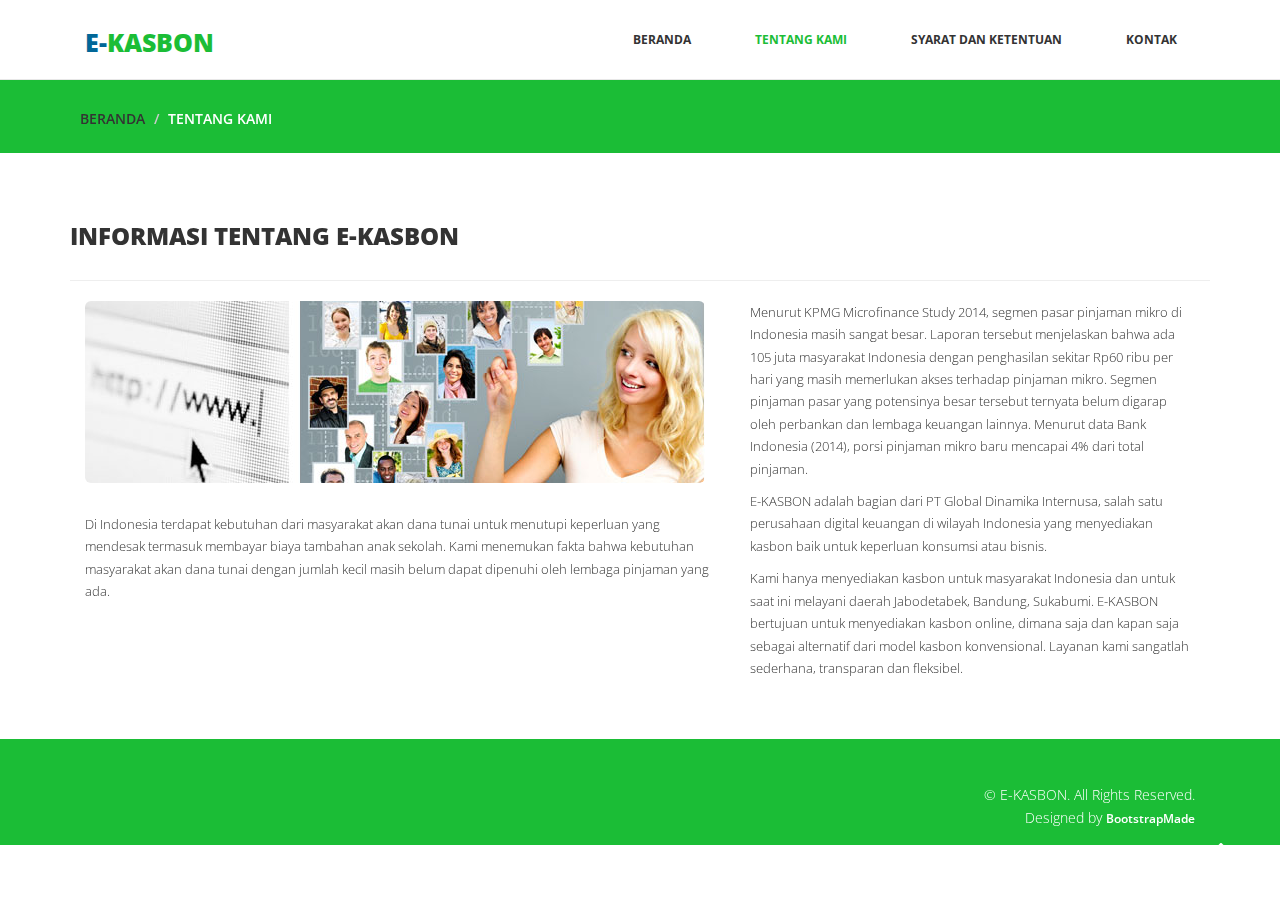
<file: about.html>
<!DOCTYPE html>
<html lang="en">

<head>
  <meta charset="utf-8">
  <meta http-equiv="X-UA-Compatible" content="IE=edge">
  <meta name="viewport" content="width=device-width, initial-scale=1">
  <title>TENTANG - E-KASBON</title>
  <link rel="icon" href="favicon.ico">

  <!-- Bootstrap -->
  <link href="css/bootstrap.min.css" rel="stylesheet">
  <link rel="stylesheet" href="css/font-awesome.min.css">
  <link rel="stylesheet" href="css/animate.css">
  <link href="css/prettyPhoto.css" rel="stylesheet">
  <link href="css/style.css" rel="stylesheet" />
  <!-- =======================================================
    Theme Name: Company
    Theme URL: https://bootstrapmade.com/company-free-html-bootstrap-template/
    Author: BootstrapMade
    Author URL: https://bootstrapmade.com
  ======================================================= -->
</head>

<body>
  <header>
    <nav class="navbar navbar-default navbar-fixed-top" role="navigation">
      <div class="navigation">
        <div class="container">
          <div class="navbar-header">
            <button type="button" class="navbar-toggle collapsed" data-toggle="collapse" data-target=".navbar-collapse.collapse">
							<span class="sr-only">Toggle navigation</span>
							<span class="icon-bar"></span>
							<span class="icon-bar"></span>
							<span class="icon-bar"></span>
						</button>
            <div class="navbar-brand">
              <a href="index.html"><h1><span>E-</span>KASBON</h1></a>
            </div>
          </div>

          <div class="navbar-collapse collapse">
            <div class="menu">
              <ul class="nav nav-tabs" role="tablist">
                <li role="presentation"><a href="index.html">Beranda</a></li>
                <li role="presentation"><a href="about.html" class="active">Tentang Kami</a></li>
                <li role="presentation"><a href="terms.html">Syarat dan Ketentuan</a></li>
                <!-- <li role="presentation"><a href="services.html">Services</a></li> -->
                <!-- <li role="presentation"><a href="portfolio.html">Portfolio</a></li> -->
                <!-- <li role="presentation"><a href="blog.html">Blog</a></li> -->
                <li role="presentation"><a href="contact.html">Kontak</a></li>
              </ul>
            </div>
          </div>
        </div>
      </div>
    </nav>
  </header>

  <div id="breadcrumb">
    <div class="container">
      <div class="breadcrumb">
        <li><a href="index.html">Beranda</a></li>
        <li>Tentang Kami</li>
      </div>
    </div>
  </div>

  <div class="aboutus">
    <div class="container">
      <h3>INFORMASI TENTANG E-KASBON</h3>
      <hr>
      <div class="col-md-7 wow fadeInDown" data-wow-duration="1000ms" data-wow-delay="300ms">
        <img src="images/7.jpg" class="img-responsive">
        <h4></h4>
        <p>​Di Indonesia terdapat kebutuhan dari masyarakat akan dana tunai untuk menutupi keperluan yang mendesak termasuk membayar biaya tambahan anak sekolah. Kami menemukan fakta bahwa kebutuhan masyarakat akan dana tunai dengan jumlah kecil masih belum dapat dipenuhi oleh lembaga pinjaman yang ada.</p>
        
      </div>
      <div class="col-md-5 wow fadeInDown" data-wow-duration="1000ms" data-wow-delay="600ms">
        <div class="skill">
          <!-- <h2></h2> -->
          <p>Menurut KPMG Microfinance Study 2014, segmen pasar pinjaman mikro di Indonesia masih sangat besar. Laporan tersebut menjelaskan bahwa ada 105 juta masyarakat Indonesia dengan penghasilan sekitar Rp60 ribu per hari yang masih memerlukan akses terhadap pinjaman mikro. Segmen pinjaman pasar yang potensinya besar tersebut ternyata belum digarap oleh perbankan dan lembaga keuangan lainnya. Menurut data Bank Indonesia (2014), porsi pinjaman mikro baru mencapai 4% dari total pinjaman.</p>
          <p>E-KASBON adalah bagian dari PT Global Dinamika Internusa, salah satu perusahaan digital keuangan di wilayah Indonesia yang menyediakan kasbon baik untuk keperluan konsumsi atau bisnis.</p>
          <p>Kami hanya menyediakan kasbon untuk masyarakat Indonesia dan untuk saat ini melayani daerah Jabodetabek, Bandung, Sukabumi. E-KASBON bertujuan untuk menyediakan kasbon online, dimana saja dan kapan saja sebagai alternatif dari model kasbon konvensional. Layanan kami sangatlah sederhana, transparan dan fleksibel.</p>

          <!-- <div class="progress-wrap">
            <h3>Graphic Design</h3>
            <div class="progress">
              <div class="progress-bar  color1" role="progressbar" aria-valuenow="40" aria-valuemin="0" aria-valuemax="100" style="width: 85%">
                <span class="bar-width">85%</span>
              </div>

            </div>
          </div> -->

          <!-- <div class="progress-wrap">
            <h4>HTML</h4>
            <div class="progress">
              <div class="progress-bar color2" role="progressbar" aria-valuenow="20" aria-valuemin="0" aria-valuemax="100" style="width: 95%">
                <span class="bar-width">95%</span>
              </div>
            </div>
          </div> -->

          <!-- <div class="progress-wrap">
            <h4>CSS</h4>
            <div class="progress">
              <div class="progress-bar color3" role="progressbar" aria-valuenow="60" aria-valuemin="0" aria-valuemax="100" style="width: 80%">
                <span class="bar-width">80%</span>
              </div>
            </div>
          </div> -->

          <!-- <div class="progress-wrap">
            <h4>Wordpress</h4>
            <div class="progress">
              <div class="progress-bar color4" role="progressbar" aria-valuenow="80" aria-valuemin="0" aria-valuemax="100" style="width: 90%">
                <span class="bar-width">90%</span>
              </div>
            </div>
          </div> -->
        </div>
      </div>
    </div>
  </div>

  <!-- <div class="our-team">
    <div class="container">
      <h3>Our Team</h3>
      <div class="text-center">
        <div class="col-md-4 wow fadeInDown" data-wow-duration="1000ms" data-wow-delay="300ms">
          <img src="images/services/1.jpg" alt="">
          <h4>John Doe</h4>
          <p>Lorem ipsum dolor sit amet consectetur adipisicing eil sed deiusmod tempor</p>
        </div>
        <div class="col-md-4 wow fadeInDown" data-wow-duration="1000ms" data-wow-delay="600ms">
          <img src="images/services/2.jpg" alt="">
          <h4>John Doe</h4>
          <p>Lorem ipsum dolor sit amet consectetur adipisicing eil sed deiusmod tempor</p>
        </div>
        <div class="col-md-4 wow fadeInDown" data-wow-duration="1000ms" data-wow-delay="900ms">
          <img src="images/services/3.jpg" alt="">
          <h4>John Doe</h4>
          <p>Lorem ipsum dolor sit amet consectetur adipisicing eil sed deiusmod tempor</p>
        </div>
      </div>
    </div>
  </div> -->

  <footer>
    <div class="footer">
      <div class="container">
        <div class="social-icon">
          <div class="col-md-4">
            <!-- <ul class="social-network">
              <li><a href="#" class="fb tool-tip" title="Facebook"><i class="fa fa-facebook"></i></a></li>
              <li><a href="#" class="twitter tool-tip" title="Twitter"><i class="fa fa-twitter"></i></a></li>
              <li><a href="#" class="gplus tool-tip" title="Google Plus"><i class="fa fa-google-plus"></i></a></li>
              <li><a href="#" class="linkedin tool-tip" title="Linkedin"><i class="fa fa-linkedin"></i></a></li>
              <li><a href="#" class="ytube tool-tip" title="You Tube"><i class="fa fa-youtube-play"></i></a></li>
            </ul> -->
          </div>
        </div>

        <div class="col-md-4 col-md-offset-4">
          <div class="copyright">
            &copy; E-KASBON. All Rights Reserved.
            <div class="credits">
              <!--
                All the links in the footer should remain intact.
                You can delete the links only if you purchased the pro version.
                Licensing information: https://bootstrapmade.com/license/
                Purchase the pro version with working PHP/AJAX contact form: https://bootstrapmade.com/buy/?theme=Company
              -->
              Designed by <a href="https://bootstrapmade.com/">BootstrapMade</a></div>
          </div>
        </div>
      </div>
      <div class="pull-right">
        <a href="#home" class="scrollup"><i class="fa fa-angle-up fa-3x"></i></a>
      </div>
    </div>
  </footer>

  <!-- jQuery (necessary for Bootstrap's JavaScript plugins) -->
  <script src="js/jquery-2.1.1.min.js"></script>
  <!-- Include all compiled plugins (below), or include individual files as needed -->
  <script src="js/bootstrap.min.js"></script>
  <script src="js/jquery.prettyPhoto.js"></script>
  <script src="js/jquery.isotope.min.js"></script>
  <script src="js/wow.min.js"></script>
  <script src="js/functions.js"></script>

</body>

</html>
</file>
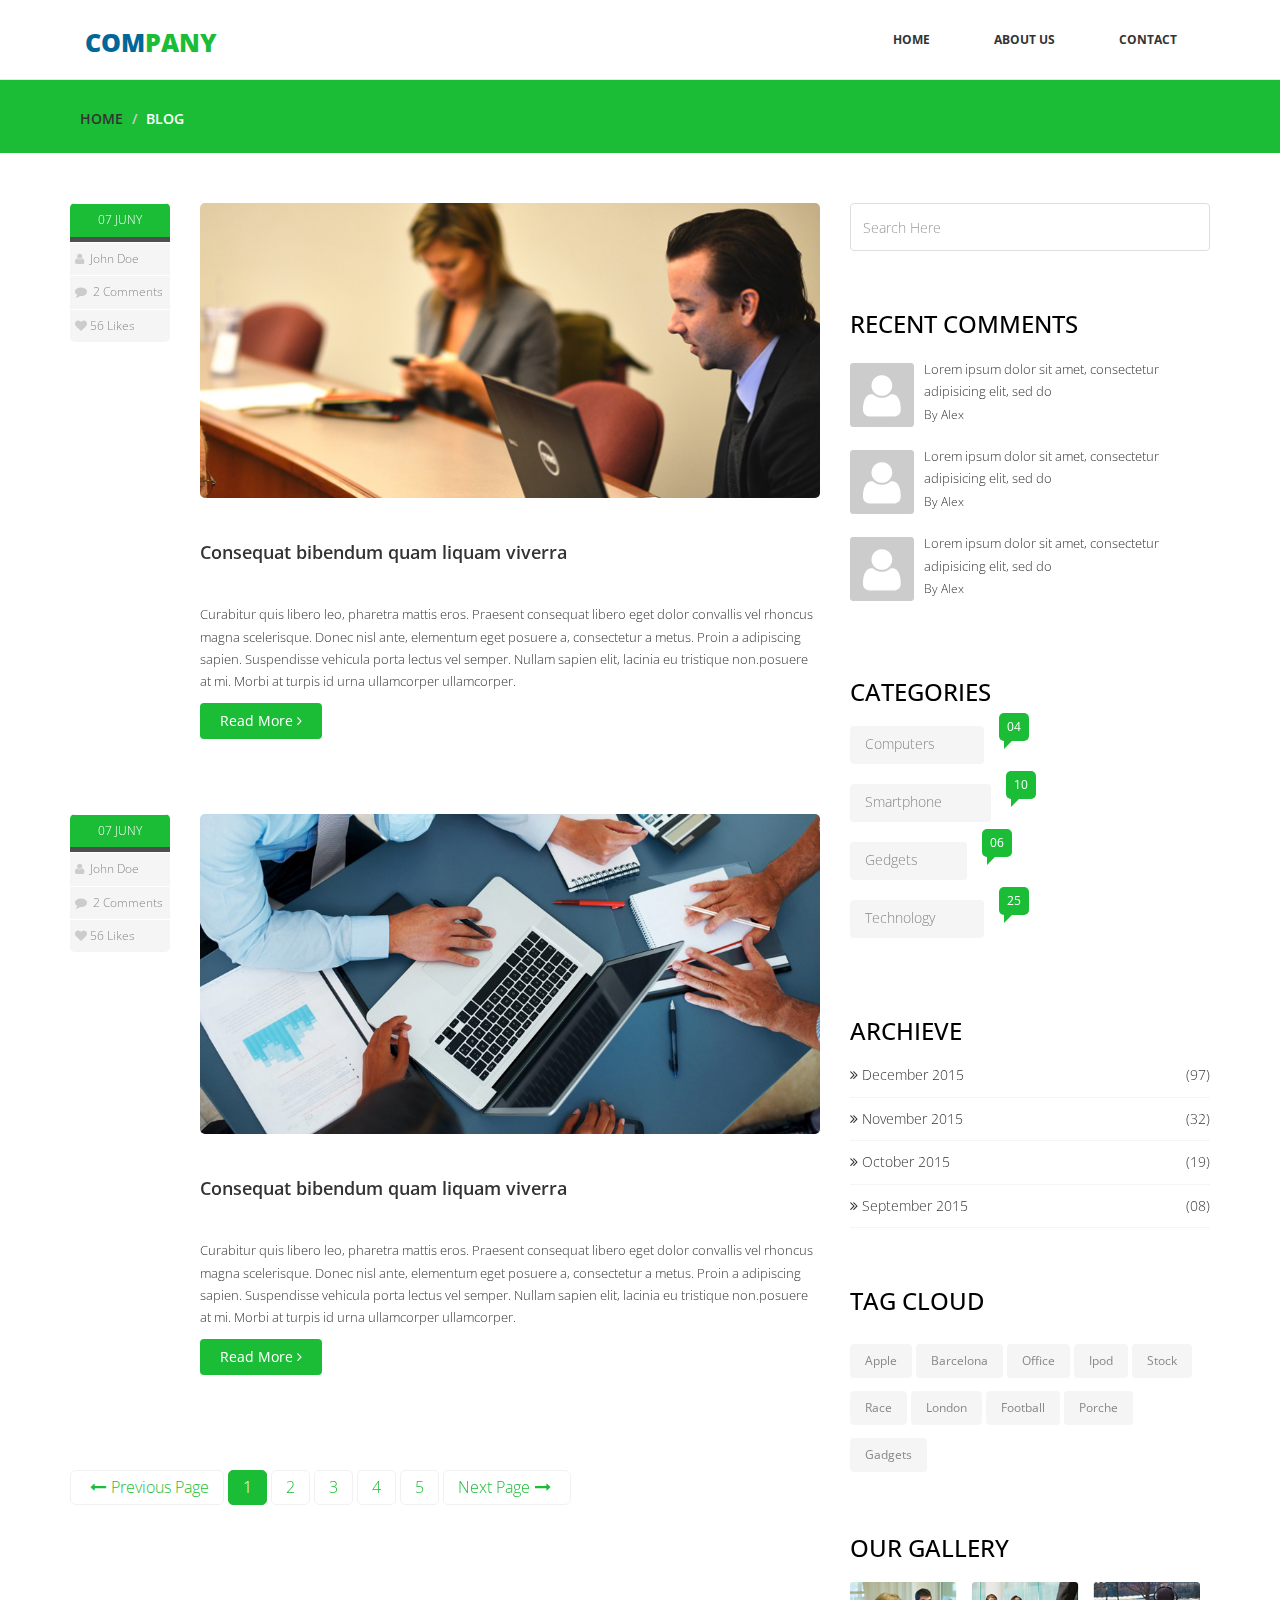
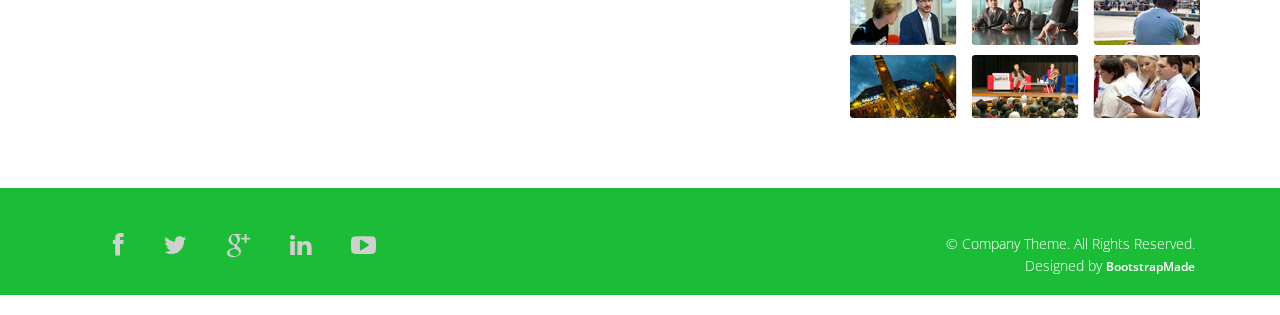
<file: blog.html>
<!DOCTYPE html>
<html lang="en">

<head>
  <meta charset="utf-8">
  <meta http-equiv="X-UA-Compatible" content="IE=edge">
  <meta name="viewport" content="width=device-width, initial-scale=1">
  <title>Company-HTML Bootstrap theme</title>

  <!-- Bootstrap -->
  <link href="css/bootstrap.min.css" rel="stylesheet">
  <link rel="stylesheet" href="css/font-awesome.min.css">
  <link rel="stylesheet" href="css/animate.css">
  <link href="css/prettyPhoto.css" rel="stylesheet">
  <link href="css/style.css" rel="stylesheet" />
  <!-- =======================================================
    Theme Name: Company
    Theme URL: https://bootstrapmade.com/company-free-html-bootstrap-template/
    Author: BootstrapMade
    Author URL: https://bootstrapmade.com
  ======================================================= -->
</head>

<body>
  <header>
    <nav class="navbar navbar-default navbar-fixed-top" role="navigation">
      <div class="navigation">
        <div class="container">
          <div class="navbar-header">
            <button type="button" class="navbar-toggle collapsed" data-toggle="collapse" data-target=".navbar-collapse.collapse">
							<span class="sr-only">Toggle navigation</span>
							<span class="icon-bar"></span>
							<span class="icon-bar"></span>
							<span class="icon-bar"></span>
						</button>
            <div class="navbar-brand">
              <a href="index.html"><h1><span>Com</span>pany</h1></a>
            </div>
          </div>

          <div class="navbar-collapse collapse">
            <div class="menu">
              <ul class="nav nav-tabs" role="tablist">
                <li role="presentation"><a href="index.html">Home</a></li>
                <li role="presentation"><a href="about.html">About Us</a></li>
                <!-- <li role="presentation"><a href="services.html">Services</a></li>
                <li role="presentation"><a href="portfolio.html">Portfolio</a></li>
                <li role="presentation"><a href="blog.html" class="active">Blog</a></li> -->
                <li role="presentation"><a href="contact.html">Contact</a></li>
              </ul>
            </div>
          </div>
        </div>
      </div>
    </nav>
  </header>

  <div id="breadcrumb">
    <div class="container">
      <div class="breadcrumb">
        <li><a href="index.html">Home</a></li>
        <li>Blog</li>
      </div>
    </div>
  </div>

  <section id="blog" class="container">
    <div class="blog">
      <div class="row">
        <div class="col-md-8">
          <div class="blog-item">
            <div class="row">
              <div class="col-xs-12 col-sm-2">
                <div class="entry-meta">
                  <span id="publish_date">07  JUNY</span>
                  <span><i class="fa fa-user"></i> <a href="#">John Doe</a></span>
                  <span><i class="fa fa-comment"></i> <a href="#">2 Comments</a></span>
                  <span><i class="fa fa-heart"></i><a href="#">56 Likes</a></span>
                </div>
              </div>

              <div class="col-xs-12 col-sm-10 blog-content">
                <a href="#"><img class="img-responsive img-blog" src="images/blog/blog1.jpg" width="100%" alt="" /></a>
                <h4>Consequat bibendum quam liquam viverra</h4>
                <p>Curabitur quis libero leo, pharetra mattis eros. Praesent consequat libero eget dolor convallis vel rhoncus magna scelerisque. Donec nisl ante, elementum eget posuere a, consectetur a metus. Proin a adipiscing sapien. Suspendisse vehicula
                  porta lectus vel semper. Nullam sapien elit, lacinia eu tristique non.posuere at mi. Morbi at turpis id urna ullamcorper ullamcorper.</p>
                <a class="btn btn-primary readmore">Read More <i class="fa fa-angle-right"></i></a>
              </div>
            </div>
          </div>
          <!--/.blog-item-->

          <div class="blog-item">
            <div class="row">
              <div class="col-sm-2">
                <div class="entry-meta">
                  <span id="publish_date">07  JUNY</span>
                  <span><i class="fa fa-user"></i> <a href="#">John Doe</a></span>
                  <span><i class="fa fa-comment"></i> <a href="#">2 Comments</a></span>
                  <span><i class="fa fa-heart"></i><a href="#">56 Likes</a></span>
                </div>
              </div>
              <div class="col-sm-10 blog-content">
                <a href=""><img class="img-responsive img-blog" src="images/3.jpg" width="100%" alt="" /></a>
                <h4>Consequat bibendum quam liquam viverra</h4>
                <p>Curabitur quis libero leo, pharetra mattis eros. Praesent consequat libero eget dolor convallis vel rhoncus magna scelerisque. Donec nisl ante, elementum eget posuere a, consectetur a metus. Proin a adipiscing sapien. Suspendisse vehicula
                  porta lectus vel semper. Nullam sapien elit, lacinia eu tristique non.posuere at mi. Morbi at turpis id urna ullamcorper ullamcorper.</p>
                <a class="btn btn-primary readmore">Read More <i class="fa fa-angle-right"></i></a>
              </div>
            </div>
          </div>
          <!--/.blog-item-->

          <ul class="pagination pagination-lg">
            <li><a href="#"><i class="fa fa-long-arrow-left"></i>Previous Page</a></li>
            <li class="active"><a href="#">1</a></li>
            <li><a href="#">2</a></li>
            <li><a href="#">3</a></li>
            <li><a href="#">4</a></li>
            <li><a href="#">5</a></li>
            <li><a href="#">Next Page<i class="fa fa-long-arrow-right"></i></a></li>
          </ul>
          <!--/.pagination-->
        </div>
        <!--/.col-md-8-->

        <aside class="col-md-4">
          <div class="widget search">
            <form role="form">
              <input type="text" class="form-control search_box" autocomplete="off" placeholder="Search Here">
            </form>
          </div>
          <!--/.search-->

          <div class="widget categories">
            <h3>Recent Comments</h3>
            <div class="row">
              <div class="col-sm-12">
                <div class="single_comments">
                  <img src="images/blog/avatar3.png" alt="" />
                  <p>Lorem ipsum dolor sit amet, consectetur adipisicing elit, sed do </p>
                  <div class="entry-meta small muted">
                    <span>By <a href="#">Alex</a></span>
                  </div>
                </div>
                <div class="single_comments">
                  <img src="images/blog/avatar3.png" alt="" />
                  <p>Lorem ipsum dolor sit amet, consectetur adipisicing elit, sed do </p>
                  <div class="entry-meta small muted">
                    <span>By <a href="#">Alex</a></span>
                  </div>
                </div>
                <div class="single_comments">
                  <img src="images/blog/avatar3.png" alt="" />
                  <p>Lorem ipsum dolor sit amet, consectetur adipisicing elit, sed do </p>
                  <div class="entry-meta small muted">
                    <span>By <a href="#">Alex</a></span>
                  </div>
                </div>

              </div>
            </div>
          </div>
          <!--/.recent comments-->


          <div class="widget categories">
            <h3>Categories</h3>
            <div class="row">
              <div class="col-sm-6">
                <ul class="blog_category">
                  <li><a href="#">Computers <span class="badge">04</span></a></li>
                  <li><a href="#">Smartphone <span class="badge">10</span></a></li>
                  <li><a href="#">Gedgets <span class="badge">06</span></a></li>
                  <li><a href="#">Technology <span class="badge">25</span></a></li>
                </ul>
              </div>
            </div>
          </div>
          <!--/.categories-->

          <div class="widget archieve">
            <h3>Archieve</h3>
            <div class="row">
              <div class="col-sm-12">
                <ul class="blog_archieve">
                  <li><a href="#"><i class="fa fa-angle-double-right"></i> December 2015 <span class="pull-right">(97)</span></a></li>
                  <li><a href="#"><i class="fa fa-angle-double-right"></i> November 2015 <span class="pull-right">(32)</span></a></li>
                  <li><a href="#"><i class="fa fa-angle-double-right"></i> October 2015 <span class="pull-right">(19)</span></a></li>
                  <li><a href="#"><i class="fa fa-angle-double-right"></i> September 2015 <span class="pull-right">(08)</span></a></li>
                </ul>
              </div>
            </div>
          </div>
          <!--/.archieve-->

          <div class="widget tags">
            <h3>Tag Cloud</h3>
            <ul class="tag-cloud">
              <li><a class="btn btn-xs btn-primary" href="#">Apple</a></li>
              <li><a class="btn btn-xs btn-primary" href="#">Barcelona</a></li>
              <li><a class="btn btn-xs btn-primary" href="#">Office</a></li>
              <li><a class="btn btn-xs btn-primary" href="#">Ipod</a></li>
              <li><a class="btn btn-xs btn-primary" href="#">Stock</a></li>
              <li><a class="btn btn-xs btn-primary" href="#">Race</a></li>
              <li><a class="btn btn-xs btn-primary" href="#">London</a></li>
              <li><a class="btn btn-xs btn-primary" href="#">Football</a></li>
              <li><a class="btn btn-xs btn-primary" href="#">Porche</a></li>
              <li><a class="btn btn-xs btn-primary" href="#">Gadgets</a></li>
            </ul>
          </div>
          <!--/.tags-->

          <div class="widget blog_gallery">
            <h3>Our Gallery</h3>
            <ul class="sidebar-gallery">
              <li><a href="#"><img src="images/blog/gallery1.png" alt="" /></a></li>
              <li><a href="#"><img src="images/blog/gallery2.png" alt="" /></a></li>
              <li><a href="#"><img src="images/blog/gallery3.png" alt="" /></a></li>
              <li><a href="#"><img src="images/blog/gallery4.png" alt="" /></a></li>
              <li><a href="#"><img src="images/blog/gallery5.png" alt="" /></a></li>
              <li><a href="#"><img src="images/blog/gallery6.png" alt="" /></a></li>
            </ul>
          </div>
          <!--/.blog_gallery-->
        </aside>
      </div>
      <!--/.row-->
    </div>
  </section>
  <!--/#blog-->

  <footer>
    <div class="footer">
      <div class="container">
        <div class="social-icon">
          <div class="col-md-4">
            <ul class="social-network">
              <li><a href="#" class="fb tool-tip" title="Facebook"><i class="fa fa-facebook"></i></a></li>
              <li><a href="#" class="twitter tool-tip" title="Twitter"><i class="fa fa-twitter"></i></a></li>
              <li><a href="#" class="gplus tool-tip" title="Google Plus"><i class="fa fa-google-plus"></i></a></li>
              <li><a href="#" class="linkedin tool-tip" title="Linkedin"><i class="fa fa-linkedin"></i></a></li>
              <li><a href="#" class="ytube tool-tip" title="You Tube"><i class="fa fa-youtube-play"></i></a></li>
            </ul>
          </div>
        </div>

        <div class="col-md-4 col-md-offset-4">
          <div class="copyright">
            &copy; Company Theme. All Rights Reserved.
            <div class="credits">
              <!--
                All the links in the footer should remain intact.
                You can delete the links only if you purchased the pro version.
                Licensing information: https://bootstrapmade.com/license/
                Purchase the pro version with working PHP/AJAX contact form: https://bootstrapmade.com/buy/?theme=Company
              -->
              Designed by <a href="https://bootstrapmade.com/">BootstrapMade</a></div>
          </div>
        </div>
      </div>
      <div class="pull-right">
        <a href="#home" class="scrollup"><i class="fa fa-angle-up fa-3x"></i></a>
      </div>
    </div>
  </footer>

  <!-- jQuery (necessary for Bootstrap's JavaScript plugins) -->
  <script src="js/jquery-2.1.1.min.js"></script>
  <script src="js/jquery.js"></script>
  <!-- Include all compiled plugins (below), or include individual files as needed -->
  <script src="js/bootstrap.min.js"></script>
  <script src="js/jquery.prettyPhoto.js"></script>
  <script src="js/jquery.isotope.min.js"></script>
  <script src="js/wow.min.js"></script>
  <script src="js/functions.js"></script>

</body>

</html>
</file>
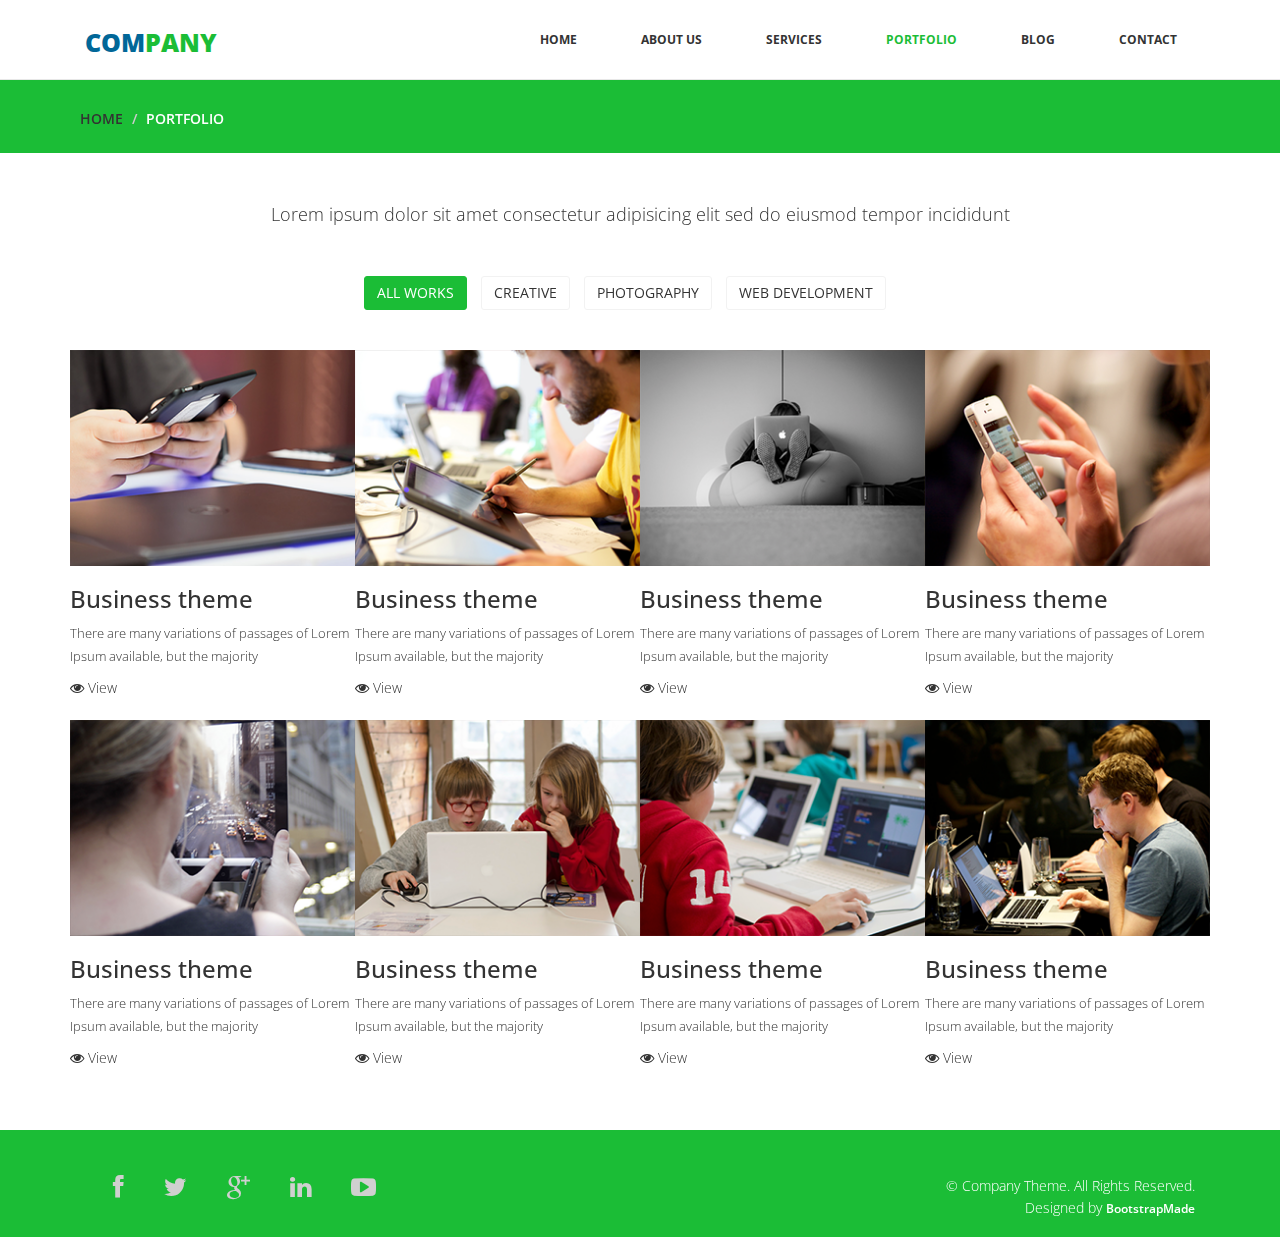
<file: portfolio.html>
<!DOCTYPE html>
<html lang="en">

<head>
  <meta charset="utf-8">
  <meta http-equiv="X-UA-Compatible" content="IE=edge">
  <meta name="viewport" content="width=device-width, initial-scale=1">
  <title>Company-HTML Bootstrap theme</title>

  <!-- Bootstrap -->
  <link href="css/bootstrap.min.css" rel="stylesheet">
  <link rel="stylesheet" href="css/font-awesome.min.css">
  <link rel="stylesheet" href="css/animate.css">
  <link href="css/prettyPhoto.css" rel="stylesheet">
  <link href="css/style.css" rel="stylesheet" />
  <!-- =======================================================
    Theme Name: Company
    Theme URL: https://bootstrapmade.com/company-free-html-bootstrap-template/
    Author: BootstrapMade
    Author URL: https://bootstrapmade.com
  ======================================================= -->
</head>

<body>
  <header>
    <nav class="navbar navbar-default navbar-fixed-top" role="navigation">
      <div class="navigation">
        <div class="container">
          <div class="navbar-header">
            <button type="button" class="navbar-toggle collapsed" data-toggle="collapse" data-target=".navbar-collapse.collapse">
							<span class="sr-only">Toggle navigation</span>
							<span class="icon-bar"></span>
							<span class="icon-bar"></span>
							<span class="icon-bar"></span>
						</button>
            <div class="navbar-brand">
              <a href="index.html"><h1><span>Com</span>pany</h1></a>
            </div>
          </div>

          <div class="navbar-collapse collapse">
            <div class="menu">
              <ul class="nav nav-tabs" role="tablist">
                <li role="presentation"><a href="index.html">Home</a></li>
                <li role="presentation"><a href="about.html">About Us</a></li>
                <li role="presentation"><a href="services.html">Services</a></li>
                <li role="presentation"><a href="portfolio.html" class="active">Portfolio</a></li>
                <li role="presentation"><a href="blog.html">Blog</a></li>
                <li role="presentation"><a href="contact.html">Contact</a></li>
              </ul>
            </div>
          </div>
        </div>
      </div>
    </nav>
  </header>

  <div id="breadcrumb">
    <div class="container">
      <div class="breadcrumb">
        <li><a href="index.html">Home</a></li>
        <li>Portfolio</li>
      </div>
    </div>
  </div>

  <section id="portfolio">
    <div class="container">
      <div class="center">
        <p>Lorem ipsum dolor sit amet consectetur adipisicing elit sed do eiusmod tempor incididunt</p>
      </div>

      <ul class="portfolio-filter text-center">
        <li><a class="btn btn-default active" href="#" data-filter="*">All Works</a></li>
        <li><a class="btn btn-default" href="#" data-filter=".bootstrap">Creative</a></li>
        <li><a class="btn btn-default" href="#" data-filter=".html">Photography</a></li>
        <li><a class="btn btn-default" href="#" data-filter=".wordpress">Web Development</a></li>
      </ul>
      <!--/#portfolio-filter-->
    </div>
    <div class="container">
      <div class="">
        <div class="portfolio-items">
          <div class="portfolio-item apps col-xs-12 col-sm-4 col-md-3">
            <div class="recent-work-wrap">
              <img class="img-responsive" src="images/portfolio/recent/item1.png" alt="">
              <div class="overlay">
                <div class="recent-work-inner">
                  <h3><a href="#">Business theme</a></h3>
                  <p>There are many variations of passages of Lorem Ipsum available, but the majority</p>
                  <a class="preview" href="images/portfolio/full/item1.png" rel="prettyPhoto"><i class="fa fa-eye"></i> View</a>
                </div>
              </div>
            </div>
          </div>
          <!--/.portfolio-item-->

          <div class="portfolio-item joomla bootstrap col-xs-12 col-sm-4 col-md-3">
            <div class="recent-work-wrap">
              <img class="img-responsive" src="images/portfolio/recent/item2.png" alt="">
              <div class="overlay">
                <div class="recent-work-inner">
                  <h3><a href="#">Business theme</a></h3>
                  <p>There are many variations of passages of Lorem Ipsum available, but the majority</p>
                  <a class="preview" href="images/portfolio/full/item2.png" rel="prettyPhoto"><i class="fa fa-eye"></i> View</a>
                </div>
              </div>
            </div>
          </div>
          <!--/.portfolio-item-->

          <div class="portfolio-item bootstrap wordpress col-xs-12 col-sm-4 col-md-3">
            <div class="recent-work-wrap">
              <img class="img-responsive" src="images/portfolio/recent/item3.png" alt="">
              <div class="overlay">
                <div class="recent-work-inner">
                  <h3><a href="#">Business theme</a></h3>
                  <p>There are many variations of passages of Lorem Ipsum available, but the majority</p>
                  <a class="preview" href="images/portfolio/full/item3.png" rel="prettyPhoto"><i class="fa fa-eye"></i> View</a>
                </div>
              </div>
            </div>
          </div>
          <!--/.portfolio-item-->

          <div class="portfolio-item joomla wordpress apps col-xs-12 col-sm-4 col-md-3">
            <div class="recent-work-wrap">
              <img class="img-responsive" src="images/portfolio/recent/item4.png" alt="">
              <div class="overlay">
                <div class="recent-work-inner">
                  <h3><a href="#">Business theme</a></h3>
                  <p>There are many variations of passages of Lorem Ipsum available, but the majority</p>
                  <a class="preview" href="images/portfolio/full/item4.png" rel="prettyPhoto"><i class="fa fa-eye"></i> View</a>
                </div>
              </div>
            </div>
          </div>
          <!--/.portfolio-item-->

          <div class="portfolio-item joomla html bootstrap col-xs-12 col-sm-4 col-md-3">
            <div class="recent-work-wrap">
              <img class="img-responsive" src="images/portfolio/recent/item5.png" alt="">
              <div class="overlay">
                <div class="recent-work-inner">
                  <h3><a href="#">Business theme</a></h3>
                  <p>There are many variations of passages of Lorem Ipsum available, but the majority</p>
                  <a class="preview" href="images/portfolio/full/item5.png" rel="prettyPhoto"><i class="fa fa-eye"></i> View</a>
                </div>
              </div>
            </div>
          </div>
          <!--/.portfolio-item-->

          <div class="portfolio-item wordpress html apps col-xs-12 col-sm-4 col-md-3">
            <div class="recent-work-wrap">
              <img class="img-responsive" src="images/portfolio/recent/item6.png" alt="">
              <div class="overlay">
                <div class="recent-work-inner">
                  <h3><a href="#">Business theme</a></h3>
                  <p>There are many variations of passages of Lorem Ipsum available, but the majority</p>
                  <a class="preview" href="images/portfolio/full/item6.png" rel="prettyPhoto"><i class="fa fa-eye"></i> View</a>
                </div>
              </div>
            </div>
          </div>
          <!--/.portfolio-item-->

          <div class="portfolio-item wordpress html col-xs-12 col-sm-4 col-md-3">
            <div class="recent-work-wrap">
              <img class="img-responsive" src="images/portfolio/recent/item7.png" alt="">
              <div class="overlay">
                <div class="recent-work-inner">
                  <h3><a href="#">Business theme</a></h3>
                  <p>There are many variations of passages of Lorem Ipsum available, but the majority</p>
                  <a class="preview" href="images/portfolio/full/item7.png" rel="prettyPhoto"><i class="fa fa-eye"></i> View</a>
                </div>
              </div>
            </div>
          </div>
          <!--/.portfolio-item-->

          <div class="portfolio-item wordpress html bootstrap col-xs-12 col-sm-4 col-md-3">
            <div class="recent-work-wrap">
              <img class="img-responsive" src="images/portfolio/recent/item8.png" alt="">
              <div class="overlay">
                <div class="recent-work-inner">
                  <h3><a href="#">Business theme</a></h3>
                  <p>There are many variations of passages of Lorem Ipsum available, but the majority</p>
                  <a class="preview" href="images/portfolio/full/item8.png" rel="prettyPhoto"><i class="fa fa-eye"></i> View</a>
                </div>
              </div>
            </div>
          </div>
          <!--/.portfolio-item-->
        </div>
      </div>
    </div>
  </section>
  <!--/#portfolio-item-->


  <footer>
    <div class="footer">
      <div class="container">
        <div class="social-icon">
          <div class="col-md-4">
            <ul class="social-network">
              <li><a href="#" class="fb tool-tip" title="Facebook"><i class="fa fa-facebook"></i></a></li>
              <li><a href="#" class="twitter tool-tip" title="Twitter"><i class="fa fa-twitter"></i></a></li>
              <li><a href="#" class="gplus tool-tip" title="Google Plus"><i class="fa fa-google-plus"></i></a></li>
              <li><a href="#" class="linkedin tool-tip" title="Linkedin"><i class="fa fa-linkedin"></i></a></li>
              <li><a href="#" class="ytube tool-tip" title="You Tube"><i class="fa fa-youtube-play"></i></a></li>
            </ul>
          </div>
        </div>

        <div class="col-md-4 col-md-offset-4">
          <div class="copyright">
            &copy; Company Theme. All Rights Reserved.
            <div class="credits">
              <!--
                All the links in the footer should remain intact.
                You can delete the links only if you purchased the pro version.
                Licensing information: https://bootstrapmade.com/license/
                Purchase the pro version with working PHP/AJAX contact form: https://bootstrapmade.com/buy/?theme=Company
              -->
              Designed by <a href="https://bootstrapmade.com/">BootstrapMade</a></div>
          </div>
        </div>
      </div>
      <div class="pull-right">
        <a href="#home" class="scrollup"><i class="fa fa-angle-up fa-3x"></i></a>
      </div>
    </div>
  </footer>

  <!-- jQuery (necessary for Bootstrap's JavaScript plugins) -->
  <script src="js/jquery-2.1.1.min.js"></script>
  <!-- Include all compiled plugins (below), or include individual files as needed -->
  <script src="js/bootstrap.min.js"></script>
  <script src="js/jquery.prettyPhoto.js"></script>
  <script src="js/jquery.isotope.min.js"></script>
  <script src="js/wow.min.js"></script>
  <script src="js/functions.js"></script>

</body>

</html>
</file>
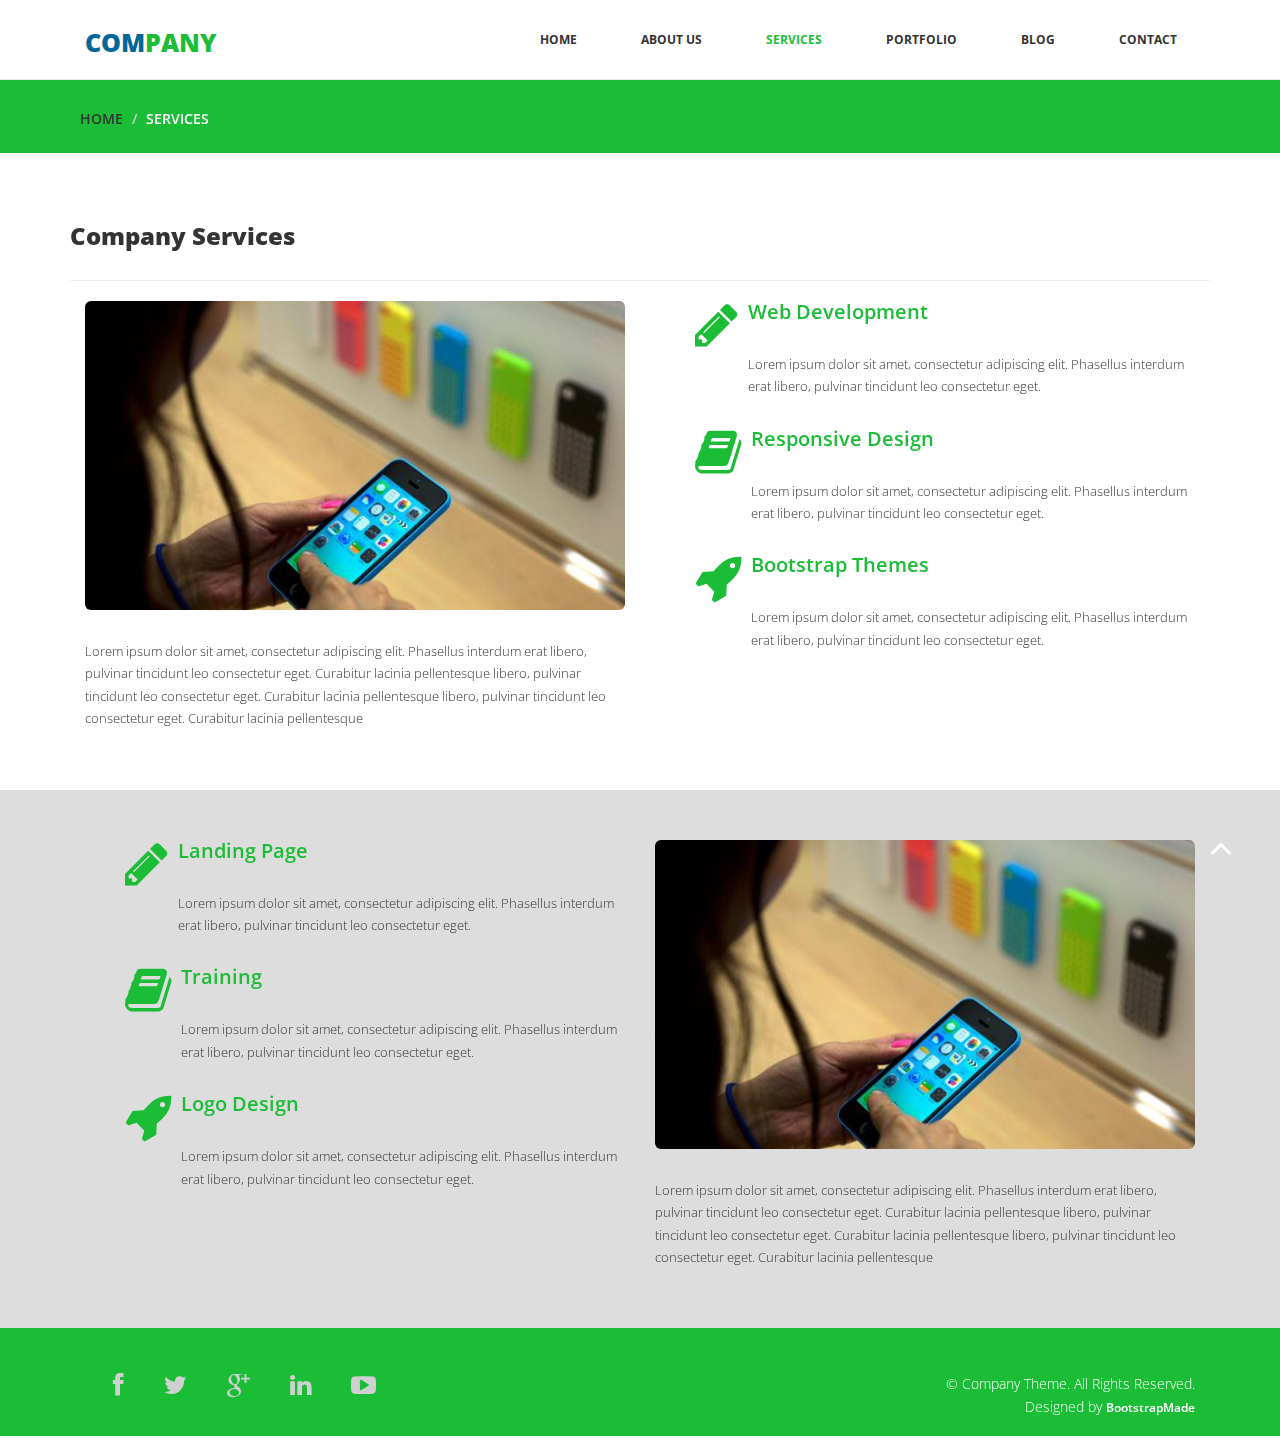
<file: services.html>
<!DOCTYPE html>
<html lang="en">

<head>
  <meta charset="utf-8">
  <meta http-equiv="X-UA-Compatible" content="IE=edge">
  <meta name="viewport" content="width=device-width, initial-scale=1">
  <title>Company-HTML Bootstrap theme</title>

  <!-- Bootstrap -->
  <link href="css/bootstrap.min.css" rel="stylesheet">
  <link rel="stylesheet" href="css/font-awesome.min.css">
  <link rel="stylesheet" href="css/animate.css">
  <link href="css/prettyPhoto.css" rel="stylesheet">
  <link href="css/style.css" rel="stylesheet" />
  <!-- =======================================================
    Theme Name: Company
    Theme URL: https://bootstrapmade.com/company-free-html-bootstrap-template/
    Author: BootstrapMade
    Author URL: https://bootstrapmade.com
  ======================================================= -->
</head>

<body>
  <header>
    <nav class="navbar navbar-default navbar-fixed-top" role="navigation">
      <div class="navigation">
        <div class="container">
          <div class="navbar-header">
            <button type="button" class="navbar-toggle collapsed" data-toggle="collapse" data-target=".navbar-collapse.collapse">
							<span class="sr-only">Toggle navigation</span>
							<span class="icon-bar"></span>
							<span class="icon-bar"></span>
							<span class="icon-bar"></span>
						</button>
            <div class="navbar-brand">
              <a href="index.html"><h1><span>Com</span>pany</h1></a>
            </div>
          </div>

          <div class="navbar-collapse collapse">
            <div class="menu">
              <ul class="nav nav-tabs" role="tablist">
                <li role="presentation"><a href="index.html">Home</a></li>
                <li role="presentation"><a href="about.html">About Us</a></li>
                <li role="presentation"><a href="services.html" class="active">Services</a></li>
                <li role="presentation"><a href="portfolio.html">Portfolio</a></li>
                <li role="presentation"><a href="blog.html">Blog</a></li>
                <li role="presentation"><a href="contact.html">Contact</a></li>
              </ul>
            </div>
          </div>
        </div>
      </div>
    </nav>
  </header>

  <div id="breadcrumb">
    <div class="container">
      <div class="breadcrumb">
        <li><a href="index.html">Home</a></li>
        <li>Services</li>
      </div>
    </div>
  </div>

  <div class="services">
    <div class="container">
      <h3>Company Services</h3>
      <hr>
      <div class="col-md-6">
        <img src="images/4.jpg" class="img-responsive">
        <p>Lorem ipsum dolor sit amet, consectetur adipiscing elit. Phasellus interdum erat libero, pulvinar tincidunt leo consectetur eget. Curabitur lacinia pellentesque libero, pulvinar tincidunt leo consectetur eget. Curabitur lacinia pellentesque libero,
          pulvinar tincidunt leo consectetur eget. Curabitur lacinia pellentesque</p>
      </div>

      <div class="col-md-6">
        <div class="media">
          <ul>
            <li>
              <div class="media-left">
                <i class="fa fa-pencil"></i>
              </div>
              <div class="media-body">
                <h4 class="media-heading">Web Development</h4>
                <p>Lorem ipsum dolor sit amet, consectetur adipiscing elit. Phasellus interdum erat libero, pulvinar tincidunt leo consectetur eget.</p>
              </div>
            </li>
            <li>
              <div class="media-left">
                <i class="fa fa-book"></i>
              </div>
              <div class="media-body">
                <h4 class="media-heading">Responsive Design</h4>
                <p>Lorem ipsum dolor sit amet, consectetur adipiscing elit. Phasellus interdum erat libero, pulvinar tincidunt leo consectetur eget.</p>
              </div>
            </li>
            <li>
              <div class="media-left">
                <i class="fa fa-rocket"></i>
              </div>
              <div class="media-body">
                <h4 class="media-heading">Bootstrap Themes</h4>
                <p>Lorem ipsum dolor sit amet, consectetur adipiscing elit. Phasellus interdum erat libero, pulvinar tincidunt leo consectetur eget.</p>
              </div>
            </li>
          </ul>
        </div>
      </div>
    </div>
  </div>

  <div class="sub-services">
    <div class="container">
      <div class="col-md-6">
        <div class="media">
          <ul>
            <li>
              <div class="media-left">
                <i class="fa fa-pencil"></i>
              </div>
              <div class="media-body">
                <h4 class="media-heading">Landing Page</h4>
                <p>Lorem ipsum dolor sit amet, consectetur adipiscing elit. Phasellus interdum erat libero, pulvinar tincidunt leo consectetur eget.</p>
              </div>
            </li>
            <li>
              <div class="media-left">
                <i class="fa fa-book"></i>
              </div>
              <div class="media-body">
                <h4 class="media-heading">Training</h4>
                <p>Lorem ipsum dolor sit amet, consectetur adipiscing elit. Phasellus interdum erat libero, pulvinar tincidunt leo consectetur eget.</p>
              </div>
            </li>
            <li>
              <div class="media-left">
                <i class="fa fa-rocket"></i>
              </div>
              <div class="media-body">
                <h4 class="media-heading">Logo Design</h4>
                <p>Lorem ipsum dolor sit amet, consectetur adipiscing elit. Phasellus interdum erat libero, pulvinar tincidunt leo consectetur eget.</p>
              </div>
            </li>
          </ul>
        </div>
      </div>

      <div class="col-md-6">
        <img src="images/4.jpg" class="img-responsive">
        <p>Lorem ipsum dolor sit amet, consectetur adipiscing elit. Phasellus interdum erat libero, pulvinar tincidunt leo consectetur eget. Curabitur lacinia pellentesque libero, pulvinar tincidunt leo consectetur eget. Curabitur lacinia pellentesque libero,
          pulvinar tincidunt leo consectetur eget. Curabitur lacinia pellentesque</p>
      </div>
    </div>
  </div>


  <footer>
    <div class="footer">
      <div class="container">
        <div class="social-icon">
          <div class="col-md-4">
            <ul class="social-network">
              <li><a href="#" class="fb tool-tip" title="Facebook"><i class="fa fa-facebook"></i></a></li>
              <li><a href="#" class="twitter tool-tip" title="Twitter"><i class="fa fa-twitter"></i></a></li>
              <li><a href="#" class="gplus tool-tip" title="Google Plus"><i class="fa fa-google-plus"></i></a></li>
              <li><a href="#" class="linkedin tool-tip" title="Linkedin"><i class="fa fa-linkedin"></i></a></li>
              <li><a href="#" class="ytube tool-tip" title="You Tube"><i class="fa fa-youtube-play"></i></a></li>
            </ul>
          </div>
        </div>

        <div class="col-md-4 col-md-offset-4">
          <div class="copyright">
            &copy; Company Theme. All Rights Reserved.
            <div class="credits">
              <!--
                All the links in the footer should remain intact.
                You can delete the links only if you purchased the pro version.
                Licensing information: https://bootstrapmade.com/license/
                Purchase the pro version with working PHP/AJAX contact form: https://bootstrapmade.com/buy/?theme=Company
              -->
              Designed by <a href="https://bootstrapmade.com/">BootstrapMade</a></div>
          </div>
        </div>
      </div>
      <div class="pull-right">
        <a href="#home" class="scrollup"><i class="fa fa-angle-up fa-3x"></i></a>
      </div>
    </div>
  </footer>

  <!-- jQuery (necessary for Bootstrap's JavaScript plugins) -->
  <script src="js/jquery-2.1.1.min.js"></script>
  <!-- Include all compiled plugins (below), or include individual files as needed -->
  <script src="js/bootstrap.min.js"></script>
  <script src="js/jquery.prettyPhoto.js"></script>
  <script src="js/jquery.isotope.min.js"></script>
  <script src="js/wow.min.js"></script>
  <script src="js/functions.js"></script>

</body>

</html>
</file>
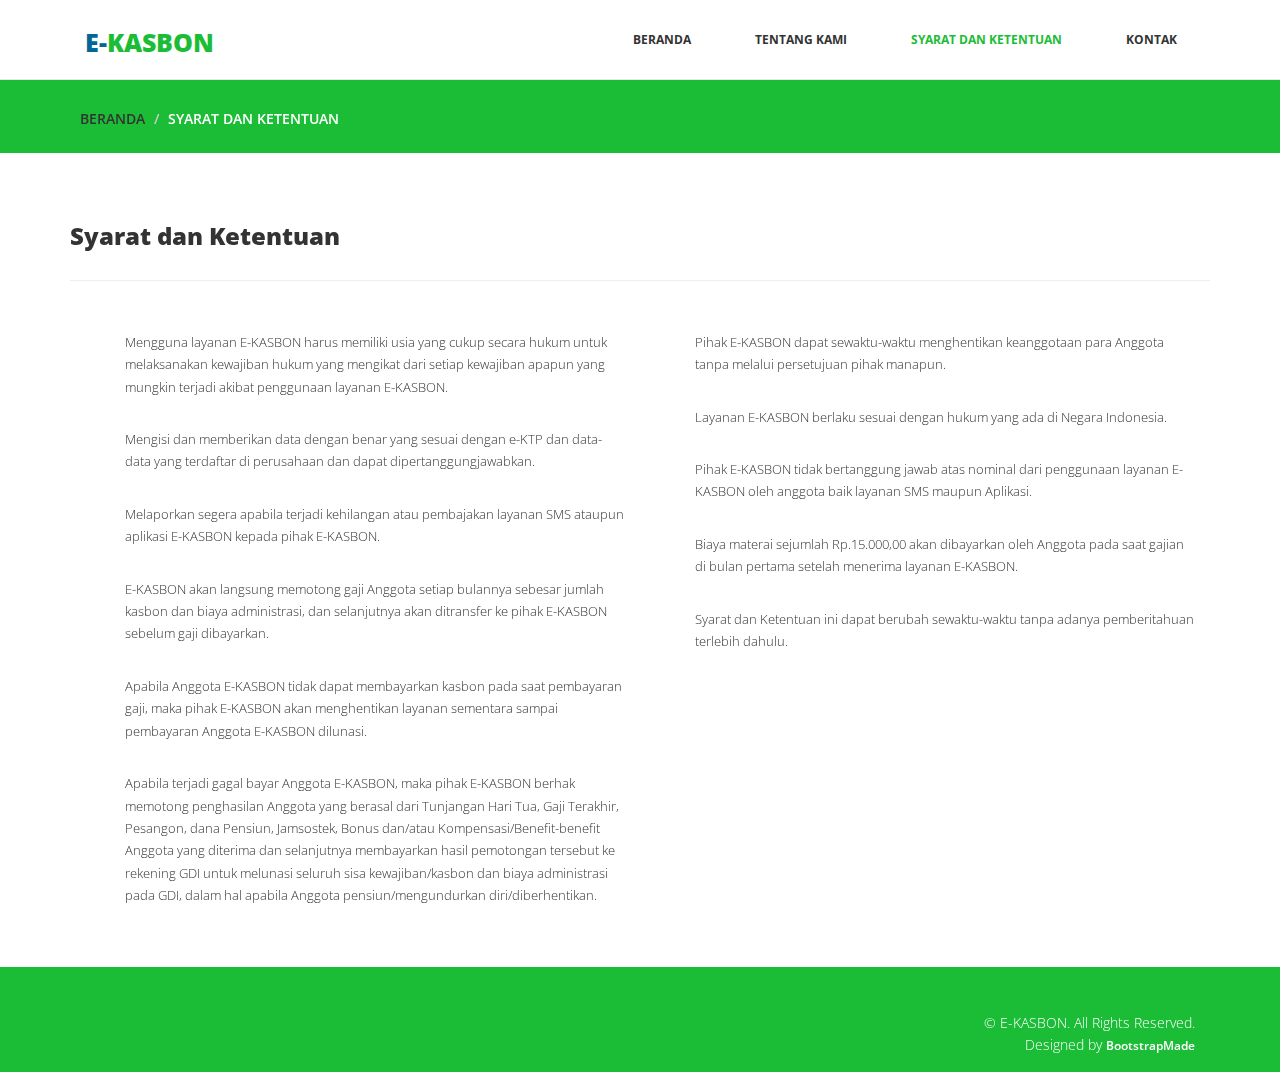
<file: terms.html>
<!DOCTYPE html>
<html lang="en">

<head>
  <meta charset="utf-8">
  <meta http-equiv="X-UA-Compatible" content="IE=edge">
  <meta name="viewport" content="width=device-width, initial-scale=1">
  <title>Syarat dan Ketentuan - E-KASBON</title>
  <link rel="icon" href="favicon.ico">

  <!-- Bootstrap -->
  <link href="css/bootstrap.min.css" rel="stylesheet">
  <link rel="stylesheet" href="css/font-awesome.min.css">
  <link rel="stylesheet" href="css/animate.css">
  <link href="css/prettyPhoto.css" rel="stylesheet">
  <link href="css/style.css" rel="stylesheet" />
  <!-- =======================================================
    Theme Name: Company
    Theme URL: https://bootstrapmade.com/company-free-html-bootstrap-template/
    Author: BootstrapMade
    Author URL: https://bootstrapmade.com
  ======================================================= -->
</head>

<body>
  <header>
    <nav class="navbar navbar-default navbar-fixed-top" role="navigation">
      <div class="navigation">
        <div class="container">
          <div class="navbar-header">
            <button type="button" class="navbar-toggle collapsed" data-toggle="collapse" data-target=".navbar-collapse.collapse">
							<span class="sr-only">Toggle navigation</span>
							<span class="icon-bar"></span>
							<span class="icon-bar"></span>
							<span class="icon-bar"></span>
						</button>
            <div class="navbar-brand">
              <a href="index.html"><h1><span>E-</span>KASBON</h1></a>
            </div>
          </div>

          <div class="navbar-collapse collapse">
            <div class="menu">
              <ul class="nav nav-tabs" role="tablist">
                <li role="presentation"><a href="index.html" >Beranda</a></li>
                <li role="presentation"><a href="about.html">Tentang Kami</a></li>
                <li role="presentation"><a href="terms.html" class="active">Syarat dan Ketentuan</a></li>
                <!-- <li role="presentation"><a href="services.html">Services</a></li> -->
                <!-- <li role="presentation"><a href="portfolio.html">Portfolio</a></li> -->
                <!-- <li role="presentation"><a href="blog.html">Blog</a></li> -->
                <li role="presentation"><a href="contact.html">Kontak</a></li>
              </ul>
            </div>
          </div>
        </div>
      </div>
    </nav>
  </header>

  <div id="breadcrumb">
    <div class="container">
      <div class="breadcrumb">
        <li><a href="index.html">Beranda</a></li>
        <li>Syarat dan Ketentuan</li>
      </div>
    </div>
  </div>

  <div class="services">
    <div class="container">
      <h3>Syarat dan Ketentuan</h3>
      <hr>
      <div class="col-md-6">
        <div class="media">
          <ul>
            <li>
              <p>Mengguna layanan E-KASBON harus memiliki usia yang cukup secara hukum untuk melaksanakan kewajiban hukum yang mengikat dari setiap kewajiban apapun yang mungkin terjadi akibat penggunaan layanan E-KASBON.</p>
          </li>
          <li>
              <p>Mengisi dan memberikan data dengan benar yang sesuai dengan e-KTP dan data-data yang terdaftar di perusahaan dan dapat dipertanggungjawabkan.</p>
          </li>
          <li>
              <p>Melaporkan segera apabila terjadi kehilangan atau pembajakan layanan SMS ataupun aplikasi E-KASBON kepada pihak E-KASBON.</p>
          </li>
          <li>
              <p>E-KASBON akan langsung memotong gaji Anggota setiap bulannya sebesar jumlah kasbon dan biaya administrasi, dan selanjutnya akan ditransfer ke pihak E-KASBON sebelum gaji dibayarkan.</p>
          </li>
          <li>
              <p>Apabila Anggota E-KASBON tidak dapat membayarkan kasbon pada saat pembayaran gaji, maka pihak E-KASBON akan menghentikan layanan sementara sampai pembayaran Anggota E-KASBON dilunasi.</p>
          </li>
          <li>
              <p>Apabila terjadi gagal bayar Anggota E-KASBON, maka pihak E-KASBON berhak memotong penghasilan Anggota yang berasal dari Tunjangan Hari Tua, Gaji Terakhir, Pesangon, dana Pensiun, Jamsostek, Bonus dan/atau Kompensasi/Benefit-benefit Anggota yang diterima dan selanjutnya membayarkan hasil pemotongan tersebut ke rekening GDI untuk melunasi seluruh sisa kewajiban/kasbon dan biaya administrasi pada GDI, dalam hal apabila Anggota pensiun/mengundurkan diri/diberhentikan.</p>
          </li>
          </ul>
        </div>
      </div>

      <div class="col-md-6">
        <div class="media">
          <ul>
            <li>
                <p>Pihak E-KASBON dapat sewaktu-waktu menghentikan keanggotaan para Anggota tanpa melalui persetujuan pihak manapun.</p>
            </li>
            <li>
                <p>Layanan E-KASBON berlaku sesuai dengan hukum yang ada di Negara Indonesia.</p>
            </li>
            <li>
                <p>Pihak E-KASBON tidak bertanggung jawab atas nominal dari penggunaan layanan E-KASBON oleh anggota baik layanan SMS maupun Aplikasi.</p>
            </li>
            <li>
                <p>Biaya materai sejumlah Rp.15.000,00 akan dibayarkan oleh Anggota pada saat gajian di bulan pertama setelah menerima layanan E-KASBON.</p>
            </li>
            <li>
                <p>Syarat dan Ketentuan ini dapat berubah sewaktu-waktu tanpa adanya pemberitahuan terlebih dahulu.</p>
            </li>
          </ul>
        </div>
      </div>
    </div>
  </div>

  <!-- <div class="sub-services">
    <div class="container">
      <div class="col-md-6">
        <div class="media">
          <ul>
            <li>
              <div class="media-left">
                <i class="fa fa-pencil"></i>
              </div>
              <div class="media-body">
                <h4 class="media-heading">Landing Page</h4>
                <p>Lorem ipsum dolor sit amet, consectetur adipiscing elit. Phasellus interdum erat libero, pulvinar tincidunt leo consectetur eget.</p>
              </div>
            </li>
            <li>
              <div class="media-left">
                <i class="fa fa-book"></i>
              </div>
              <div class="media-body">
                <h4 class="media-heading">Training</h4>
                <p>Lorem ipsum dolor sit amet, consectetur adipiscing elit. Phasellus interdum erat libero, pulvinar tincidunt leo consectetur eget.</p>
              </div>
            </li>
            <li>
              <div class="media-left">
                <i class="fa fa-rocket"></i>
              </div>
              <div class="media-body">
                <h4 class="media-heading">Logo Design</h4>
                <p>Lorem ipsum dolor sit amet, consectetur adipiscing elit. Phasellus interdum erat libero, pulvinar tincidunt leo consectetur eget.</p>
              </div>
            </li>
          </ul>
        </div>
      </div>

      <div class="col-md-6">
        <img src="images/4.jpg" class="img-responsive">
        <p>Lorem ipsum dolor sit amet, consectetur adipiscing elit. Phasellus interdum erat libero, pulvinar tincidunt leo consectetur eget. Curabitur lacinia pellentesque libero, pulvinar tincidunt leo consectetur eget. Curabitur lacinia pellentesque libero,
          pulvinar tincidunt leo consectetur eget. Curabitur lacinia pellentesque</p>
      </div>
    </div>
  </div> -->


  <footer>
    <div class="footer">
      <div class="container">
        <div class="social-icon">
          <div class="col-md-4">
            <!-- <ul class="social-network">
              <li><a href="#" class="fb tool-tip" title="Facebook"><i class="fa fa-facebook"></i></a></li>
              <li><a href="#" class="twitter tool-tip" title="Twitter"><i class="fa fa-twitter"></i></a></li>
              <li><a href="#" class="gplus tool-tip" title="Google Plus"><i class="fa fa-google-plus"></i></a></li>
              <li><a href="#" class="linkedin tool-tip" title="Linkedin"><i class="fa fa-linkedin"></i></a></li>
              <li><a href="#" class="ytube tool-tip" title="You Tube"><i class="fa fa-youtube-play"></i></a></li>
            </ul> -->
          </div>
        </div>

        <div class="col-md-4 col-md-offset-4">
          <div class="copyright">
            &copy; E-KASBON. All Rights Reserved.
            <div class="credits">
              <!--
                All the links in the footer should remain intact.
                You can delete the links only if you purchased the pro version.
                Licensing information: https://bootstrapmade.com/license/
                Purchase the pro version with working PHP/AJAX contact form: https://bootstrapmade.com/buy/?theme=Company
              -->
              Designed by <a href="https://bootstrapmade.com/">BootstrapMade</a></div>
          </div>
        </div>
      </div>
      <div class="pull-right">
        <a href="#home" class="scrollup"><i class="fa fa-angle-up fa-3x"></i></a>
      </div>
    </div>
  </footer>

  <!-- jQuery (necessary for Bootstrap's JavaScript plugins) -->
  <script src="js/jquery-2.1.1.min.js"></script>
  <!-- Include all compiled plugins (below), or include individual files as needed -->
  <script src="js/bootstrap.min.js"></script>
  <script src="js/jquery.prettyPhoto.js"></script>
  <script src="js/jquery.isotope.min.js"></script>
  <script src="js/wow.min.js"></script>
  <script src="js/functions.js"></script>

</body>

</html>
</file>
<file: css/prettyPhoto.css>
div.pp_default .pp_top,div.pp_default .pp_top .pp_middle,div.pp_default .pp_top .pp_left,div.pp_default .pp_top .pp_right,div.pp_default .pp_bottom,div.pp_default .pp_bottom .pp_left,div.pp_default .pp_bottom .pp_middle,div.pp_default .pp_bottom .pp_right{height:13px}
div.pp_default .pp_top .pp_left{background:url(../images/prettyPhoto/default/sprite.png) -78px -93px no-repeat}
div.pp_default .pp_top .pp_middle{background:url(../images/prettyPhoto/default/sprite_x.png) top left repeat-x}
div.pp_default .pp_top .pp_right{background:url(../images/prettyPhoto/default/sprite.png) -112px -93px no-repeat}
div.pp_default .pp_content .ppt{color:#f8f8f8}
div.pp_default .pp_content_container .pp_left{background:url(../images/prettyPhoto/default/sprite_y.png) -7px 0 repeat-y;padding-left:13px}
div.pp_default .pp_content_container .pp_right{background:url(../images/prettyPhoto/default/sprite_y.png) top right repeat-y;padding-right:13px}
div.pp_default .pp_next:hover{background:url(../images/prettyPhoto/default/sprite_next.png) center right no-repeat;cursor:pointer}
div.pp_default .pp_previous:hover{background:url(../images/prettyPhoto/default/sprite_prev.png) center left no-repeat;cursor:pointer}
div.pp_default .pp_expand{background:url(../images/prettyPhoto/default/sprite.png) 0 -29px no-repeat;cursor:pointer;width:28px;height:28px}
div.pp_default .pp_expand:hover{background:url(../images/prettyPhoto/default/sprite.png) 0 -56px no-repeat;cursor:pointer}
div.pp_default .pp_contract{background:url(../images/prettyPhoto/default/sprite.png) 0 -84px no-repeat;cursor:pointer;width:28px;height:28px}
div.pp_default .pp_contract:hover{background:url(../images/prettyPhoto/default/sprite.png) 0 -113px no-repeat;cursor:pointer}
div.pp_default .pp_close{width:30px;height:30px;background:url(../images/prettyPhoto/default/sprite.png) 2px 1px no-repeat;cursor:pointer}
div.pp_default .pp_gallery ul li a{background:url(../images/prettyPhoto/default/default_thumb.png) center center #f8f8f8;border:1px solid #aaa}
div.pp_default .pp_social{margin-top:7px}
div.pp_default .pp_gallery a.pp_arrow_previous,div.pp_default .pp_gallery a.pp_arrow_next{position:static;left:auto}
div.pp_default .pp_nav .pp_play,div.pp_default .pp_nav .pp_pause{background:url(../images/prettyPhoto/default/sprite.png) -51px 1px no-repeat;height:30px;width:30px}
div.pp_default .pp_nav .pp_pause{background-position:-51px -29px}
div.pp_default a.pp_arrow_previous,div.pp_default a.pp_arrow_next{background:url(../images/prettyPhoto/default/sprite.png) -31px -3px no-repeat;height:20px;width:20px;margin:4px 0 0}
div.pp_default a.pp_arrow_next{left:52px;background-position:-82px -3px}
div.pp_default .pp_content_container .pp_details{margin-top:5px}
div.pp_default .pp_nav{clear:none;height:30px;width:110px;position:relative}
div.pp_default .pp_nav .currentTextHolder{font-family:Georgia;font-style:italic;color:#999;font-size:11px;left:75px;line-height:25px;position:absolute;top:2px;margin:0;padding:0 0 0 10px}
div.pp_default .pp_close:hover,div.pp_default .pp_nav .pp_play:hover,div.pp_default .pp_nav .pp_pause:hover,div.pp_default .pp_arrow_next:hover,div.pp_default .pp_arrow_previous:hover{opacity:0.7}
div.pp_default .pp_description{font-size:11px;font-weight:700;line-height:14px;margin:5px 50px 5px 0}
div.pp_default .pp_bottom .pp_left{background:url(../images/prettyPhoto/default/sprite.png) -78px -127px no-repeat}
div.pp_default .pp_bottom .pp_middle{background:url(../images/prettyPhoto/default/sprite_x.png) bottom left repeat-x}
div.pp_default .pp_bottom .pp_right{background:url(../images/prettyPhoto/default/sprite.png) -112px -127px no-repeat}
div.pp_default .pp_loaderIcon{background:url(../images/prettyPhoto/default/loader.gif) center center no-repeat}
div.light_rounded .pp_top .pp_left{background:url(../images/prettyPhoto/light_rounded/sprite.png) -88px -53px no-repeat}
div.light_rounded .pp_top .pp_right{background:url(../images/prettyPhoto/light_rounded/sprite.png) -110px -53px no-repeat}
div.light_rounded .pp_next:hover{background:url(../images/prettyPhoto/light_rounded/btnNext.png) center right no-repeat;cursor:pointer}
div.light_rounded .pp_previous:hover{background:url(../images/prettyPhoto/light_rounded/btnPrevious.png) center left no-repeat;cursor:pointer}
div.light_rounded .pp_expand{background:url(../images/prettyPhoto/light_rounded/sprite.png) -31px -26px no-repeat;cursor:pointer}
div.light_rounded .pp_expand:hover{background:url(../images/prettyPhoto/light_rounded/sprite.png) -31px -47px no-repeat;cursor:pointer}
div.light_rounded .pp_contract{background:url(../images/prettyPhoto/light_rounded/sprite.png) 0 -26px no-repeat;cursor:pointer}
div.light_rounded .pp_contract:hover{background:url(../images/prettyPhoto/light_rounded/sprite.png) 0 -47px no-repeat;cursor:pointer}
div.light_rounded .pp_close{width:75px;height:22px;background:url(../images/prettyPhoto/light_rounded/sprite.png) -1px -1px no-repeat;cursor:pointer}
div.light_rounded .pp_nav .pp_play{background:url(../images/prettyPhoto/light_rounded/sprite.png) -1px -100px no-repeat;height:15px;width:14px}
div.light_rounded .pp_nav .pp_pause{background:url(../images/prettyPhoto/light_rounded/sprite.png) -24px -100px no-repeat;height:15px;width:14px}
div.light_rounded .pp_arrow_previous{background:url(../images/prettyPhoto/light_rounded/sprite.png) 0 -71px no-repeat}
div.light_rounded .pp_arrow_next{background:url(../images/prettyPhoto/light_rounded/sprite.png) -22px -71px no-repeat}
div.light_rounded .pp_bottom .pp_left{background:url(../images/prettyPhoto/light_rounded/sprite.png) -88px -80px no-repeat}
div.light_rounded .pp_bottom .pp_right{background:url(../images/prettyPhoto/light_rounded/sprite.png) -110px -80px no-repeat}
div.dark_rounded .pp_top .pp_left{background:url(../images/prettyPhoto/dark_rounded/sprite.png) -88px -53px no-repeat}
div.dark_rounded .pp_top .pp_right{background:url(../images/prettyPhoto/dark_rounded/sprite.png) -110px -53px no-repeat}
div.dark_rounded .pp_content_container .pp_left{background:url(../images/prettyPhoto/dark_rounded/contentPattern.png) top left repeat-y}
div.dark_rounded .pp_content_container .pp_right{background:url(../images/prettyPhoto/dark_rounded/contentPattern.png) top right repeat-y}
div.dark_rounded .pp_next:hover{background:url(../images/prettyPhoto/dark_rounded/btnNext.png) center right no-repeat;cursor:pointer}
div.dark_rounded .pp_previous:hover{background:url(../images/prettyPhoto/dark_rounded/btnPrevious.png) center left no-repeat;cursor:pointer}
div.dark_rounded .pp_expand{background:url(../images/prettyPhoto/dark_rounded/sprite.png) -31px -26px no-repeat;cursor:pointer}
div.dark_rounded .pp_expand:hover{background:url(../images/prettyPhoto/dark_rounded/sprite.png) -31px -47px no-repeat;cursor:pointer}
div.dark_rounded .pp_contract{background:url(../images/prettyPhoto/dark_rounded/sprite.png) 0 -26px no-repeat;cursor:pointer}
div.dark_rounded .pp_contract:hover{background:url(../images/prettyPhoto/dark_rounded/sprite.png) 0 -47px no-repeat;cursor:pointer}
div.dark_rounded .pp_close{width:75px;height:22px;background:url(../images/prettyPhoto/dark_rounded/sprite.png) -1px -1px no-repeat;cursor:pointer}
div.dark_rounded .pp_description{margin-right:85px;color:#fff}
div.dark_rounded .pp_nav .pp_play{background:url(../images/prettyPhoto/dark_rounded/sprite.png) -1px -100px no-repeat;height:15px;width:14px}
div.dark_rounded .pp_nav .pp_pause{background:url(../images/prettyPhoto/dark_rounded/sprite.png) -24px -100px no-repeat;height:15px;width:14px}
div.dark_rounded .pp_arrow_previous{background:url(../images/prettyPhoto/dark_rounded/sprite.png) 0 -71px no-repeat}
div.dark_rounded .pp_arrow_next{background:url(../images/prettyPhoto/dark_rounded/sprite.png) -22px -71px no-repeat}
div.dark_rounded .pp_bottom .pp_left{background:url(../images/prettyPhoto/dark_rounded/sprite.png) -88px -80px no-repeat}
div.dark_rounded .pp_bottom .pp_right{background:url(../images/prettyPhoto/dark_rounded/sprite.png) -110px -80px no-repeat}
div.dark_rounded .pp_loaderIcon{background:url(../images/prettyPhoto/dark_rounded/loader.gif) center center no-repeat}
div.dark_square .pp_left,div.dark_square .pp_middle,div.dark_square .pp_right,div.dark_square .pp_content{background:#000}
div.dark_square .pp_description{color:#fff;margin:0 85px 0 0}
div.dark_square .pp_loaderIcon{background:url(../images/prettyPhoto/dark_square/loader.gif) center center no-repeat}
div.dark_square .pp_expand{background:url(../images/prettyPhoto/dark_square/sprite.png) -31px -26px no-repeat;cursor:pointer}
div.dark_square .pp_expand:hover{background:url(../images/prettyPhoto/dark_square/sprite.png) -31px -47px no-repeat;cursor:pointer}
div.dark_square .pp_contract{background:url(../images/prettyPhoto/dark_square/sprite.png) 0 -26px no-repeat;cursor:pointer}
div.dark_square .pp_contract:hover{background:url(../images/prettyPhoto/dark_square/sprite.png) 0 -47px no-repeat;cursor:pointer}
div.dark_square .pp_close{width:75px;height:22px;background:url(../images/prettyPhoto/dark_square/sprite.png) -1px -1px no-repeat;cursor:pointer}
div.dark_square .pp_nav{clear:none}
div.dark_square .pp_nav .pp_play{background:url(../images/prettyPhoto/dark_square/sprite.png) -1px -100px no-repeat;height:15px;width:14px}
div.dark_square .pp_nav .pp_pause{background:url(../images/prettyPhoto/dark_square/sprite.png) -24px -100px no-repeat;height:15px;width:14px}
div.dark_square .pp_arrow_previous{background:url(../images/prettyPhoto/dark_square/sprite.png) 0 -71px no-repeat}
div.dark_square .pp_arrow_next{background:url(../images/prettyPhoto/dark_square/sprite.png) -22px -71px no-repeat}
div.dark_square .pp_next:hover{background:url(../images/prettyPhoto/dark_square/btnNext.png) center right no-repeat;cursor:pointer}
div.dark_square .pp_previous:hover{background:url(../images/prettyPhoto/dark_square/btnPrevious.png) center left no-repeat;cursor:pointer}
div.light_square .pp_expand{background:url(../images/prettyPhoto/light_square/sprite.png) -31px -26px no-repeat;cursor:pointer}
div.light_square .pp_expand:hover{background:url(../images/prettyPhoto/light_square/sprite.png) -31px -47px no-repeat;cursor:pointer}
div.light_square .pp_contract{background:url(../images/prettyPhoto/light_square/sprite.png) 0 -26px no-repeat;cursor:pointer}
div.light_square .pp_contract:hover{background:url(../images/prettyPhoto/light_square/sprite.png) 0 -47px no-repeat;cursor:pointer}
div.light_square .pp_close{width:75px;height:22px;background:url(../images/prettyPhoto/light_square/sprite.png) -1px -1px no-repeat;cursor:pointer}
div.light_square .pp_nav .pp_play{background:url(../images/prettyPhoto/light_square/sprite.png) -1px -100px no-repeat;height:15px;width:14px}
div.light_square .pp_nav .pp_pause{background:url(../images/prettyPhoto/light_square/sprite.png) -24px -100px no-repeat;height:15px;width:14px}
div.light_square .pp_arrow_previous{background:url(../images/prettyPhoto/light_square/sprite.png) 0 -71px no-repeat}
div.light_square .pp_arrow_next{background:url(../images/prettyPhoto/light_square/sprite.png) -22px -71px no-repeat}
div.light_square .pp_next:hover{background:url(../images/prettyPhoto/light_square/btnNext.png) center right no-repeat;cursor:pointer}
div.light_square .pp_previous:hover{background:url(../images/prettyPhoto/light_square/btnPrevious.png) center left no-repeat;cursor:pointer}
div.facebook .pp_top .pp_left{background:url(../images/prettyPhoto/facebook/sprite.png) -88px -53px no-repeat}
div.facebook .pp_top .pp_middle{background:url(../images/prettyPhoto/facebook/contentPatternTop.png) top left repeat-x}
div.facebook .pp_top .pp_right{background:url(../images/prettyPhoto/facebook/sprite.png) -110px -53px no-repeat}
div.facebook .pp_content_container .pp_left{background:url(../images/prettyPhoto/facebook/contentPatternLeft.png) top left repeat-y}
div.facebook .pp_content_container .pp_right{background:url(../images/prettyPhoto/facebook/contentPatternRight.png) top right repeat-y}
div.facebook .pp_expand{background:url(../images/prettyPhoto/facebook/sprite.png) -31px -26px no-repeat;cursor:pointer}
div.facebook .pp_expand:hover{background:url(../images/prettyPhoto/facebook/sprite.png) -31px -47px no-repeat;cursor:pointer}
div.facebook .pp_contract{background:url(../images/prettyPhoto/facebook/sprite.png) 0 -26px no-repeat;cursor:pointer}
div.facebook .pp_contract:hover{background:url(../images/prettyPhoto/facebook/sprite.png) 0 -47px no-repeat;cursor:pointer}
div.facebook .pp_close{width:22px;height:22px;background:url(../images/prettyPhoto/facebook/sprite.png) -1px -1px no-repeat;cursor:pointer}
div.facebook .pp_description{margin:0 37px 0 0}
div.facebook .pp_loaderIcon{background:url(../images/prettyPhoto/facebook/loader.gif) center center no-repeat}
div.facebook .pp_arrow_previous{background:url(../images/prettyPhoto/facebook/sprite.png) 0 -71px no-repeat;height:22px;margin-top:0;width:22px}
div.facebook .pp_arrow_previous.disabled{background-position:0 -96px;cursor:default}
div.facebook .pp_arrow_next{background:url(../images/prettyPhoto/facebook/sprite.png) -32px -71px no-repeat;height:22px;margin-top:0;width:22px}
div.facebook .pp_arrow_next.disabled{background-position:-32px -96px;cursor:default}
div.facebook .pp_nav{margin-top:0}
div.facebook .pp_nav p{font-size:15px;padding:0 3px 0 4px}
div.facebook .pp_nav .pp_play{background:url(../images/prettyPhoto/facebook/sprite.png) -1px -123px no-repeat;height:22px;width:22px}
div.facebook .pp_nav .pp_pause{background:url(../images/prettyPhoto/facebook/sprite.png) -32px -123px no-repeat;height:22px;width:22px}
div.facebook .pp_next:hover{background:url(../images/prettyPhoto/facebook/btnNext.png) center right no-repeat;cursor:pointer}
div.facebook .pp_previous:hover{background:url(../images/prettyPhoto/facebook/btnPrevious.png) center left no-repeat;cursor:pointer}
div.facebook .pp_bottom .pp_left{background:url(../images/prettyPhoto/facebook/sprite.png) -88px -80px no-repeat}
div.facebook .pp_bottom .pp_middle{background:url(../images/prettyPhoto/facebook/contentPatternBottom.png) top left repeat-x}
div.facebook .pp_bottom .pp_right{background:url(../images/prettyPhoto/facebook/sprite.png) -110px -80px no-repeat}
div.pp_pic_holder a:focus{outline:none}
div.pp_overlay{background:#000;display:none;left:0;position:absolute;top:0;width:100%;z-index:9500}
div.pp_pic_holder{display:none;position:absolute;width:100px;z-index:10000}
.pp_content{height:40px;min-width:40px}
* html .pp_content{width:40px}
.pp_content_container{position:relative;text-align:left;width:100%}
.pp_content_container .pp_left{padding-left:20px}
.pp_content_container .pp_right{padding-right:20px}
.pp_content_container .pp_details{float:left;margin:10px 0 2px}
.pp_description{display:none;margin:0}
.pp_social{float:left;margin:0}
.pp_social .facebook{float:left;margin-left:5px;width:55px;overflow:hidden}
.pp_social .twitter{float:left}
.pp_nav{clear:right;float:left;margin:3px 10px 0 0}
.pp_nav p{float:left;white-space:nowrap;margin:2px 4px}
.pp_nav .pp_play,.pp_nav .pp_pause{float:left;margin-right:4px;text-indent:-10000px}
a.pp_arrow_previous,a.pp_arrow_next{display:block;float:left;height:15px;margin-top:3px;overflow:hidden;text-indent:-10000px;width:14px}
.pp_hoverContainer{position:absolute;top:0;width:100%;z-index:2000}
.pp_gallery{display:none;left:50%;margin-top:-50px;position:absolute;z-index:10000}
.pp_gallery div{float:left;overflow:hidden;position:relative}
.pp_gallery ul{float:left;height:35px;position:relative;white-space:nowrap;margin:0 0 0 5px;padding:0}
.pp_gallery ul a{border:1px rgba(0,0,0,0.5) solid;display:block;float:left;height:33px;overflow:hidden}
.pp_gallery ul a img{border:0}
.pp_gallery li{display:block;float:left;margin:0 5px 0 0;padding:0}
.pp_gallery li.default a{background:url(../images/prettyPhoto/facebook/default_thumbnail.gif) 0 0 no-repeat;display:block;height:33px;width:50px}
.pp_gallery .pp_arrow_previous,.pp_gallery .pp_arrow_next{margin-top:7px!important}
a.pp_next{background:url(../images/prettyPhoto/light_rounded/btnNext.png) 10000px 10000px no-repeat;display:block;float:right;height:100%;text-indent:-10000px;width:49%}
a.pp_previous{background:url(../images/prettyPhoto/light_rounded/btnNext.png) 10000px 10000px no-repeat;display:block;float:left;height:100%;text-indent:-10000px;width:49%}
a.pp_expand,a.pp_contract{cursor:pointer;display:none;height:20px;position:absolute;right:30px;text-indent:-10000px;top:10px;width:20px;z-index:20000}
a.pp_close{position:absolute;right:0;top:0;display:block;line-height:22px;text-indent:-10000px}
.pp_loaderIcon{display:block;height:24px;left:50%;position:absolute;top:50%;width:24px;margin:-12px 0 0 -12px}
#pp_full_res{line-height:1!important}
#pp_full_res .pp_inline{text-align:left}
#pp_full_res .pp_inline p{margin:0 0 15px}
div.ppt{color:#fff;display:none;font-size:17px;z-index:9999;margin:0 0 5px 15px}
div.pp_default .pp_content,div.light_rounded .pp_content{background-color:#fff}
div.pp_default #pp_full_res .pp_inline,div.light_rounded .pp_content .ppt,div.light_rounded #pp_full_res .pp_inline,div.light_square .pp_content .ppt,div.light_square #pp_full_res .pp_inline,div.facebook .pp_content .ppt,div.facebook #pp_full_res .pp_inline{color:#000}
div.pp_default .pp_gallery ul li a:hover,div.pp_default .pp_gallery ul li.selected a,.pp_gallery ul a:hover,.pp_gallery li.selected a{border-color:#fff}
div.pp_default .pp_details,div.light_rounded .pp_details,div.dark_rounded .pp_details,div.dark_square .pp_details,div.light_square .pp_details,div.facebook .pp_details{position:relative}
div.light_rounded .pp_top .pp_middle,div.light_rounded .pp_content_container .pp_left,div.light_rounded .pp_content_container .pp_right,div.light_rounded .pp_bottom .pp_middle,div.light_square .pp_left,div.light_square .pp_middle,div.light_square .pp_right,div.light_square .pp_content,div.facebook .pp_content{background:#fff}
div.light_rounded .pp_description,div.light_square .pp_description{margin-right:85px}
div.light_rounded .pp_gallery a.pp_arrow_previous,div.light_rounded .pp_gallery a.pp_arrow_next,div.dark_rounded .pp_gallery a.pp_arrow_previous,div.dark_rounded .pp_gallery a.pp_arrow_next,div.dark_square .pp_gallery a.pp_arrow_previous,div.dark_square .pp_gallery a.pp_arrow_next,div.light_square .pp_gallery a.pp_arrow_previous,div.light_square .pp_gallery a.pp_arrow_next{margin-top:12px!important}
div.light_rounded .pp_arrow_previous.disabled,div.dark_rounded .pp_arrow_previous.disabled,div.dark_square .pp_arrow_previous.disabled,div.light_square .pp_arrow_previous.disabled{background-position:0 -87px;cursor:default}
div.light_rounded .pp_arrow_next.disabled,div.dark_rounded .pp_arrow_next.disabled,div.dark_square .pp_arrow_next.disabled,div.light_square .pp_arrow_next.disabled{background-position:-22px -87px;cursor:default}
div.light_rounded .pp_loaderIcon,div.light_square .pp_loaderIcon{background:url(../images/prettyPhoto/light_rounded/loader.gif) center center no-repeat}
div.dark_rounded .pp_top .pp_middle,div.dark_rounded .pp_content,div.dark_rounded .pp_bottom .pp_middle{background:url(../images/prettyPhoto/dark_rounded/contentPattern.png) top left repeat}
div.dark_rounded .currentTextHolder,div.dark_square .currentTextHolder{color:#c4c4c4}
div.dark_rounded #pp_full_res .pp_inline,div.dark_square #pp_full_res .pp_inline{color:#fff}
.pp_top,.pp_bottom{height:20px;position:relative}
* html .pp_top,* html .pp_bottom{padding:0 20px}
.pp_top .pp_left,.pp_bottom .pp_left{height:20px;left:0;position:absolute;width:20px}
.pp_top .pp_middle,.pp_bottom .pp_middle{height:20px;left:20px;position:absolute;right:20px}
* html .pp_top .pp_middle,* html .pp_bottom .pp_middle{left:0;position:static}
.pp_top .pp_right,.pp_bottom .pp_right{height:20px;left:auto;position:absolute;right:0;top:0;width:20px}
.pp_fade,.pp_gallery li.default a img{display:none}
</file>
<file: css/style.css>
/*
    Theme Name: Company
    Theme URL: https://bootstrapmade.com/company-free-html-bootstrap-template/
    Author: BootstrapMade
    Author URL: https://bootstrapmade.com
*/

/* ==== Google font ==== */
@import url(https://fonts.googleapis.com/css?family=Open+Sans:400,300,700,600);
@import url('font-awesome.css');
/* ==== overwrite bootstrap standard ==== */
@import url('animate.css');



body {
	font-family:'Open Sans', Arial, sans-serif;
	font-size:14px;
	font-weight:300;
	line-height:1.6em;
	color:#fff;
	background-color:#fff;
	overflow-x:hidden;
}

hi,h2,h3,h4,h5,h6 {
	color:#333;
	line-height:1.1em;
}

p {
	color:#333;
	font-size:13px;
}
a {
    text-decoration:none;
    transition: all 0.1s ease-in-out;
    -moz-transition: all 0.1s ease-in-out;
    -webkit-transition: all 0.1s ease-in-out;
    -o-transition: all 0.1s ease-in-out;
    outline: none;
	color:#333;
}
a:hover {
	text-decoration: none;
	color:#eee;
	}

.btn-primary {
  padding: 8px 20px;
  background: #1BBD36;
  color: #fff;
  border-radius: 4px;
  border:none;
  margin-top: 10px;
}

.text-center h2 {
	margin-bottom:30px;
}

.text-center p {
	margin-bottom:50px;
	color:#333;
}

.btn-default {
  color: #333;
  background-color: #fff;
  border-color: #fff;
  text-transform:uppercase;
  font-size:18px;
  border-radius:30px;
  margin-left:-10px;
}

#breadcrumb {
	background-color: #1BBD36;
	margin-top: -20px;
}

.breadcrumb {
  list-style: none;
  background-color: #1BBD36;
  border-radius: 0px;
  padding:3px 10px;
}

.breadcrumb li {
   text-transform:uppercase;
   margin-top:125px;
   font-weight:600;
}

/*===========================
  Menu and Navigation
============================ */
.navigation  {
	background-color:#fff;
	padding:0;
}

.navbar-brand h1 {
	margin-top:9px;
	padding-top:5px;
	float: left;
	font-size: 25px;
	color:#1BBD36;
	text-transform:uppercase;
	font-weight:900;
}
.navbar-brand h1 span {
	color: #016798;
}

.menu {
	font-size:12px;
	float:right;
	text-transform:uppercase;
	font-weight:700;
}

.menu ul.nav-tabs li {
	color:#000;
}

.nav-tabs {
	border-bottom: 0;
}
.nav-tabs > li {
	float: left;
	margin-bottom: 0;
}
.nav-tabs > li > a {
	border-radius:0;
	color:#333;
	padding:30px;
}

.nav-tabs > li > a:hover {
	color: #1BBD36;
	border-color: #fff #fff #fff;
	border-radius:0;
	background-color:#fff;
	transition: all 0.3s ease-in-out;
	-moz-transition: all 0.3s ease-in-out;
	-webkit-transition: all 0.3s ease-in-out;
	-o-transition: all 0.3s ease-in-out;
}
.nav-tabs > li > a.active {
	color: #1BBD36;
	border-radius:0;
	transition: all 0.3s ease-in-out;
	-moz-transition: all 0.3s ease-in-out;
	-webkit-transition: all 0.3s ease-in-out;
	-o-transition: all 0.3s ease-in-out;
}

@media (max-width: 768px) {
	.navbar-brand {
		padding-top: 6px;
	}
	.navbar-brand h1 {
		margin-top: 0;
	}

	.nav-tabs > li {
		float: none;
		display: block;
	}

	.menu {
		position: absolute;
		left: 0;
		right: 0;
		background: #fff;
		height: auto;
	}

	.nav-tabs > li > a {
		padding:15px 15px;
		border-bottom: 1px solid #f3f3f3;
	}

	.nav-tabs > li > a:hover {
		border-color: #f3f3f3;
  }
  
  .sub-services {
    padding: 50px 0 !important;
  }
  .media h5 {
    font-size: 2vw !important;
  }

  .item {
    height: 550px !important;
  }
}

/*===========================
  slider
============================ */
#main-slider {
	margin-top:40px;
}

#main-slider {
  position: relative;
}

.no-margin {
  margin: 0;
  padding: 0;
}

#main-slider .carousel .carousel-content {
  margin-top: 100px;
}

#main-slider .carousel .slide-margin{
  margin-top: 140px;
}

#main-slider .carousel h2 {
  color: #fff;
  text-transform:uppercase;
  font-size:50px;
  font-weight:800;
}

#main-slider .carousel h2 span {
  color: #1BBD36;
}

#main-slider .carousel h2 span spani {
  color: #000;
}

#main-slider .carousel p {
  color: #ddd;
  font-size:25px;
}

#main-slider .carousel .btn-slide {
  padding: 8px 20px;
  background: #1BBD36;
  color: #fff;
  border-radius: 4px;
  margin-top: 25px;
  display: inline-block;
}

#main-slider .carousel .slider-img{
  text-align: right;
  position: absolute;
}


#main-slider .carousel .item {
  background-position: 50%;
  background-repeat: no-repeat;
  background-size: cover;
  left: 0 !important;
  opacity: 0;
  top: 0;
  position: absolute;
  width: 100%;
  display: block !important;
  height: 730px;
  -webkit-transition: opacity ease-in-out 500ms;
  -moz-transition: opacity ease-in-out 500ms;
  -o-transition: opacity ease-in-out 500ms;
  transition: opacity ease-in-out 500ms;
}

#main-slider .carousel .item:first-child {
  top: auto;
  position: relative;
}

/* LOGO SLIDER */
.logo {
  width: 100%;
  height: auto;
}

#main-slider .carousel .item.active {
  opacity: 1;
  -webkit-transition: opacity ease-in-out 500ms;
  -moz-transition: opacity ease-in-out 500ms;
  -o-transition: opacity ease-in-out 500ms;
  transition: opacity ease-in-out 500ms;
  z-index: 1;
}

#main-slider .active .animation.animated-item-1 {
  -webkit-animation: fadeInUp 300ms linear 300ms both;
  -moz-animation: fadeInUp 300ms linear 300ms both;
  -o-animation: fadeInUp 300ms linear 300ms both;
  -ms-animation: fadeInUp 300ms linear 300ms both;
  animation: fadeInUp 300ms linear 300ms both;
}

#main-slider .active .animation.animated-item-2 {
  -webkit-animation: fadeInUp 300ms linear 600ms both;
  -moz-animation: fadeInUp 300ms linear 600ms both;
  -o-animation: fadeInUp 300ms linear 600ms both;
  -ms-animation: fadeInUp 300ms linear 600ms both;
  animation: fadeInUp 300ms linear 600ms both;
}

#main-slider .active .animation.animated-item-3 {
  -webkit-animation: fadeInUp 300ms linear 900ms both;
  -moz-animation: fadeInUp 300ms linear 900ms both;
  -o-animation: fadeInUp 300ms linear 900ms both;
  -ms-animation: fadeInUp 300ms linear 900ms both;
  animation: fadeInUp 300ms linear 900ms both;
}

#main-slider .active .animation.animated-item-4 {
  -webkit-animation: fadeInUp 300ms linear 1200ms both;
  -moz-animation: fadeInUp 300ms linear 1200ms both;
  -o-animation: fadeInUp 300ms linear 1200ms both;
  -ms-animation: fadeInUp 300ms linear 1200ms both;
  animation: fadeInUp 300ms linear 1200ms both;
}

@media (max-width: 768px) {
	#main-slider .carousel .carousel-content {
	  margin-top: 150px;
		text-align: center;
	}

	#main-slider .carousel .slide-margin{
	  margin-top: 40px;
	}

	#main-slider .carousel p {
	  color: #fff;
	  font-size:18px;
		line-height: 24px;
	}

}

.feature {
	padding:50px;
}

.text-center i {
	font-size:40px;
	margin-top:70px;
	margin-bottom:30px;
	color:#fff;
	padding:50px;
	background:#1BBD36;
	border-radius:50%;
}

.text-center h2 {
	margin-top:20px;
	margin-bottom:20px;
	text-transform:uppercase;
	font-size:18px;
	color: #1BBD36;
}

.hi-icon-effect i.fa:hover {
	background:#fff;
	color: #1BBD36;
	-webkit-transition: color 300ms, background-color 300ms;
  -moz-transition: color 300ms, background-color 300ms;
  -o-transition:  color 300ms, background-color 300ms;
  transition:  color 300ms, background-color 300ms;
}

#partner {
  background: url(../images/partners/partner_bg.png) 50% 50% no-repeat;
  background-size: cover;
}

#partner {
  color: #fff;
  text-align: center;
  padding:100px;
}

#partner h2 {
  color: #fff;
  font-size:30px;
  font-weight:600;
}

#partner p {
  color: #fff;
  font-size:20px;

}

.partners ul {
  list-style: none;
  margin: 0;
  padding: 0;
}

.partners ul li{
  display: inline-block;
  /* float: left; */
  width: 20%;
}

.partners ul li a img {
  width: 100%; 
  height: auto;
	margin-top:50px;
}

/* Testimoni */
#testimoni {
  background: url(../images/partners/partner_bg.png) 50% 50% no-repeat;
  background-size: cover;
}

#testimoni {
  color: #fff;
  text-align: center;
  padding:100px;
}

.testimoni-agen {
  /* border: 1px solid rgba(51, 51, 51, 0.493); */
  border-radius: 6px;
  margin: 10px;
  min-height: 230px;
  background: linear-gradient(180deg, rgba(255,255,255,1) 0%, rgb(253, 253, 253) 100%);
  /* box-shadow: 0 4px 8px 0 rgba(0, 0, 0, 0.2), 0 6px 20px 0 rgba(0, 0, 0, 0.19); */
}

#testimoni h2 {
  color: #fff;
  font-size:30px;
  font-weight:600;
}

#testimoni h5 {
  color: #333;
  text-align: center;
  padding: 30px 10px;
  margin: 0;
  line-height: 1.4
}

#testimoni h4 {
  color: #333;
  text-align: center;
  margin: 0;
  padding: 0;
}

#testimoni p{
  margin: 0;
  padding: 0 0 10px 0;
}

.img-testimoni {
  margin-top: 15px;
  border-radius: 50%;
  height: 50px;
  widows: 50px;
}

/* /Testimoni */

@media screen and (max-width: 991px) {
  .about {
    padding: 0;
  }  
  #testimoni {
    padding: 50px 0;
  }
  .container {
  width: 98%;
  }
  .col-sm-6 .col-md-4{
    float:right
  }
}

#conatcat-info{
  background: #fff url(../images/contact.png) no-repeat 90% 0;
  padding: 30px 0;
}

.contact-info i{
  width: 60px;
  height: 60px;
  font-size: 40px;
  line-height: 60px;
  color: #fff;
  background: #000;
  text-align: center;
  border-radius: 6px;
}

.contact-info h2{
  margin-top: 0;
  color: #000;
}

.contact-info{
  color:#000;
}

/* --- about us --- */
.aboutus {
	padding:50px;
}

.aboutus img {
	border-radius:6px;
}

.aboutus h3 {
	margin-bottom:30px;
	font-weight:800;
}

.aboutus h4 {
	margin-top:30px;
	margin-bottom:30px;
	font-weight:700;
}

.skill h2{
	margin-top:-10px;
	margin-bottom: 25px;
}

.progress-wrap{
  position: relative;
}

.progress .color1,
.progress .color1 .bar-width{
  background: #2d7da4;
}

.progress .color2,
.progress .color2 .bar-width{
  background: #6aa42f;
}

.progress .color3,
.progress .color3 .bar-width{
  background: #ffcc33;
}

.progress .color4,
.progress .color4 .bar-width{
  background: #db3615;
}

.progress,
.progress-bar {
  height: 15px;
  line-height: 15px;
  background: #e6e6e6;
  -webkit-box-shadow: none;
  -moz-box-shadow: none;
  box-shadow: none;
  border-radius: 0;
  overflow: visible;
  text-align: right;
}

.progress{
  position: relative;
}

.progress .bar-width{
  position: absolute;
  width: 40px;
  height: 20px;
  line-height: 20px;
  text-align: center;
  font-size: 12px;
  font-weight: 700;
  top: -30px;
  border-radius: 2px;
  margin-left: -30px;
}

.progress span{
  position: relative;
}

.progress span:before{
  content: " ";
  position: absolute;
  width: auto;
  height: auto;
  border-width: 8px 5px;
  border-style: solid;
  bottom: -15px;
  right: 8px;
}

.progress .color1 span:before{
  border-color: #2d7da4 transparent transparent transparent;
}

.progress .color2 span:before{
  border-color: #6aa42f transparent transparent transparent;
}

.progress .color3 span:before{
  border-color: #ffcc33 transparent transparent transparent;
}

.progress .color4 span:before{
  border-color: #db3615 transparent transparent transparent;
}


.about {
	background:#eee;
	padding:50px 0;
}

.about h2 {
	margin-top:25px;
	margin-bottom:30px;
}

.about img {
	margin-bottom:30px;
	border-radius:6px;
}

.our-team {
	padding:50px;
	background:#ddd;
}

.our-team h3 {
	margin-bottom:30px;
	font-weight:800;
}

.our-team h4 {
	margin-top:20px;
	margin-bottom:20px;
	font-weight:600;
}

.our-team img{
	border-radius:6px;
	margin-top:30px;
}

.lates {
	padding:50px;
}

.lates h2 {
	font-size:20px;
	font-weight:600;
	color:#333;
}

.lates img {
	margin-top:30px;
	border-radius:5px;
}

/* --- footer --- */
.footer {
	background:#1BBD36;
	padding:15px 22px;
}

ul.social-network {
	list-style:none;
	margin-top:20px;
	padding:10px;
	transition: all 0.3s ease-in-out;
  -moz-transition: all 0.3s ease-in-out;
  -webkit-transition: all 0.3s ease-in-out;
  -o-transition: all 0.3s ease-in-out;
}

ul.social-network li {
	display:inline;
	margin: 0 18px;
	font-size:25px;
}

ul.social-network li a {
	color:#d0d0d0;
}
.social-network li:hover .fa-twitter {
  color: #00abf0;
}
.social-network li:hover .fa-facebook {
  color: #39579a;
}
.social-network li:hover .fa-google-plus {
  color: #eb8984;
}
.social-network li:hover .fa-pinterest {
  color: #c9171e;
}
.social-network li:hover .fa-linkedin {
  color: #0077b5;
}
.social-network li:hover .fa-youtube-play {
  color: #C84941;
}
.social-network li:hover .fa-dribbble {
  color: #EA4C89 ;
}
.social-network li:hover .fa-pinterest-square {
  color: #EA4B49;
}

.copyright {
	margin-top:30px;
    text-align: right;
}

.copyright a {
	color:#fff;
	font-weight:600;
	font-size:12px;
	text-shadow:none;
}

/* --- services --- */
.services {
	padding:50px;
}

.services h3 {
	margin-bottom:30px;
	font-weight:800;
}

.services img {
	border-radius:6px;
}

.sub-services img {
	border-radius:6px;
}

.services p {
	margin-top:30px;
	font-size:13px;
}

.sub-services {
	padding:50px;
	background:#ddd;
}

.sub-services p {
	margin-top:30px;
	font-size:13px;
}

.media-body p {
	margin-bottom:30px;
}

.media ul li {
	list-style:none;
}

.media i {
	color:#1BBD36;
	font-size:50px;
}

.media h4 {
	font-size:20px;
	font-weight:600;
	color:#1BBD36;
}
.media h5 {
  line-height: 2;
  font-size: 1vw;
}

/* --- portfolio --- */

#portfolio .center p {
	margin-top:50px;
	margin-bottom:50px;
	font-size:18px;
}

.portfolio-items,
.portfolio-filter {
  list-style: none outside none;
  margin: 0 0 40px 0;
  padding: 0;
}

.portfolio-filter > li {
  display: inline-block;
}

.portfolio-filter > li a {
  background: none repeat scroll 0 0 #FFFFFF;
  font-size: 14px;
  font-weight: 400;
  margin-right: 20px;
  text-transform: uppercase;
  transition: all 0.9s ease 0s;
  -moz-transition: all 0.9s ease 0s;
  -webkit-transition: all 0.9s ease 0s;
  -o-transition: all 0.9s ease 0s;
  border: 1px solid #F2F2F2;
  outline: none;
  border-radius: 3px;
}

.portfolio-filter > li a:hover,
.portfolio-filter > li a.active{
  color:#fff;
  background: #1BBD36;
  border: 1px solid #1BBD36;
  box-shadow: none;
  -webkit-box-shadow: none;
}

.portfolio-items > li {
  float: left;
  padding: 0;
  -webkit-box-sizing: border-box;
  -moz-box-sizing: border-box;
  box-sizing: border-box;
}

.portfolio-item {
	margin: 0;
	padding:0;
}

.overlay {
	margin-bottom:20px;
}

.overlay a:hover {
	color: #1BBD36;
}

/* Start: Recommended Isotope styles */
/**** Isotope Filtering ****/
.isotope-item {
  z-index: 2;
}

.isotope-hidden.isotope-item {
  pointer-events: none;
  z-index: 1;
}

/**** Isotope CSS3 transitions ****/
.isotope,
.isotope .isotope-item {
  -webkit-transition-duration: 0.8s;
  -moz-transition-duration: 0.8s;
  -ms-transition-duration: 0.8s;
  -o-transition-duration: 0.8s;
  transition-duration: 0.8s;
}

.isotope {
  -webkit-transition-property: height, width;
  -moz-transition-property: height, width;
  -ms-transition-property: height, width;
  -o-transition-property: height, width;
  transition-property: height, width;
}

.isotope .isotope-item {
  -webkit-transition-property: -webkit-transform, opacity;
  -moz-transition-property: -moz-transform, opacity;
  -ms-transition-property: -ms-transform, opacity;
  -o-transition-property: -o-transform, opacity;
  transition-property: transform, opacity;
}

/**** disabling Isotope CSS3 transitions ****/
.isotope.no-transition,
.isotope.no-transition .isotope-item,
.isotope .isotope-item.no-transition {
  -webkit-transition-duration: 0s;
  -moz-transition-duration: 0s;
  -ms-transition-duration: 0s;
  -o-transition-duration: 0s;
  transition-duration: 0s;
}

/* End: Recommended Isotope styles */
/* disable CSS transitions for containers with infinite scrolling*/
.isotope.infinite-scrolling {
  -webkit-transition: none;
  -moz-transition: none;
  -ms-transition: none;
  -o-transition: none;
  transition: none;
}


/* --- Map --- */
.map{
	position:relative;
	margin-bottom:40px;
}

/* google map */
#google-map{
	position:relative;
	margin-top:10px;
    height: 400px;
    width: 100%;
}

/* --- blog --- */
#blog {
	margin-top:50px;
}

a.btn-primary:hover {
	background-color:#ddd;
	color:#1BBD36;
}

.widget {
  margin-bottom: 60px;
  padding-left: 0;
}

.single_comments {
  margin-bottom: 20px;
}

.single_comments img {
  float: left;
  margin-right: 10px;
  margin-top: 5px;
}

.single_comments p {
  margin-bottom: 0;
}

.widget .entry-meta span {
  display: inline-block;
  margin-right: 10px;
  color:#333;
}

.widget .entry-meta span a:hover {
	color:#1BBD36;
}

.widget h3 {
  color: #000;
  text-transform: uppercase;
  margin-bottom: 20px;
}

.blog_category{
  list-style:none;
  margin:0;
  padding:0;
}

.blog_category li{
  float:none;
  margin-bottom:20px;
}

.blog_category li a {
  background:#f5f5f5;
  border-radius: 4px;
  color: #888;
  display: inline-block;
  padding: 5px 15px;
}

.blog_category li a:hover{
  background:#1BBD36;
  color: #fff;
}

 .badge:before {
  border-color: transparent transparent transparent #1BBD36;
  border-style: solid;
  border-width: 10px;
  bottom: -8px;
  content: "";
  height: 0;
  left: 5px;
  position: absolute;
  z-index: -99999;
}

.badge {
  background-color: #1BBD36;
  border-radius: 5px;
  color: #fff;
  padding: 8px;
  position: relative;
  left: 60px;
  top: -18px;
  font-weight: normal;
}

.blog_archieve {
  list-style: none outside none;
  margin: 0;
  padding: 0;
}

.blog_archieve li {
  padding: 10px 0;
  border-bottom: 1px solid #f5f5f5;
}

ul.blog_archieve li a:hover{
	color:#1BBD36;
}

.blog_archieve li:first-child {
  padding-top: 0;
}

ul.gallery {
  list-style: none;
  padding: 0;
  margin: 0;
}

ul.gallery li {
  display: block;
  width: 60px;
  padding: 0;
  margin: 0 4px 4px 0;
  float: left;
}

ul.faq {
  list-style: none;
  margin: 0;
}

ul.faq li {
  margin-top: 30px;
}

ul.faq li:first-child {
  margin-top: 0;
}

ul.faq li span.number {
  display: block;
  float: left;
  width: 50px;
  height: 50px;
  line-height: 50px;
  text-align: center;
  background: #34495e;
  color: #fff;
  font-size: 24px;
}

ul.faq li > div {
  margin-left: 70px;
}

ul.faq li > div h3 {
  margin-top: 0;
}

.embed-container {
  position: relative;
  padding-bottom: 56.25%;
  padding-top: 30px;
  height: 0;
  overflow: hidden;
}

.embed-container iframe,
.embed-container object,
.embed-container embed {
  position: absolute;
  top: 0;
  left: 0;
  width: 100%;
  height: 100%;
}

.blog-item {
  border-radius: 0;
  overflow: hidden;
  margin-bottom: 50px;
}

.blog .blog-item .img-blog {
  border-radius: 5px;
  margin-bottom: 45px;
}

.blog .blog-item .blog-content {
  padding-bottom: 25px;
}

.blog .blog-item .blog-content h2 {
  margin-top: 0;
  font-size: 30px;
}

.readmore{
  margin-top: 0;
}

.blog .blog-item .blog-content h4 {
	margin-bottom: 40px;
	font-weight: 600
 }

.blog .blog-item .blog-content p {
	font-size: 13px;
}

.blog .blog-item .entry-meta {
  border-radius: 5px;
  overflow: hidden;
}

.blog .blog-item .entry-meta > span {
  background: #f5f5f5;
  border-top: 1px solid #fff;
  display: block;
  font-size: 12px;
  overflow: hidden;
  padding: 5px;
  text-align: left;
}

#publish_date {
  background: #1BBD36;
  border-bottom: 5px solid #4e4e4e;
  color: #fff;
  padding: 5px 0;
  text-align: center;
}

.blog .blog-item .entry-meta > span {
  color: #ccc;
}

.blog .blog-item .entry-meta > span a {
  font-size: 12px;
  margin-left: 3px;
  font-weight: 300;
  color: #888;
}

ul.pagination > li > a {
  border: 1px solid #F1F1F1;
  margin-right:5px;
  border-radius: 5px;
  font-size: 16px;
  padding: 5px 14px;
  color:#1BBD36;
}

ul.pagination > li > a i{
  margin-left:5px;
  margin-right:5px;
}

ul.pagination > li.active > a,
ul.pagination > li:hover > a {
  background-color: #1BBD36 !important;
  border-color: #1BBD36 !important;
  color: #fff;
}

.search_box {
  background-position: 314px 15px;
  background-repeat: no-repeat;
  border-color: #DEDEDE;
  height: 48px;
  outline: medium none;
  box-shadow: none;
}

.form-control:focus {
  box-shadow:none;
  outline: 0 none;
}

ul.tag-cloud,
ul.sidebar-gallery {
  list-style: none;
  padding: 0;
  margin: 0;
}

.tag-cloud li{
    display: inline-block;
    margin-bottom: 3px;
}

.tag-cloud li a {
  background: #f5f5f5;
  color: #888;
  border: 0;
  border-radius: 4px;
  padding: 8px 15px;
}

.tag-cloud li a:hover{
  background:#1BBD36;
  color: #fff;
}

.sidebar-gallery li{
  display: inline-block;
  margin: 0 10px 10px 0;
}

.sidebar-gallery li a {
  border-radius: 4px;
  display: inline-block;
}

/* --- contact --- */
#contact-page{
  padding-top: 0;
  background:#fff;
  margin-bottom:50px;
}

#contact-page .contact-form
.form-group label {
  color: #4E4E4E;
  font-size: 14px;
  font-weight: 300;
}

.form-group .form-control {
  padding: 7px 12px;
  border-color:#f2f2f2;
  box-shadow: none;
}


.validation {
    color: red;
    display:none;
    margin: 0 0 20px;
    font-weight:400;
    font-size:13px;
}

#sendmessage {
    color: green;
    border:1px solid green;
    display:none;
    text-align:center;
    padding:15px;
    font-weight:600;
    margin-bottom:15px;
}

#errormessage {
    color: red;
    display:none;
    border:1px solid red;
    text-align:center;
    padding:15px;
    font-weight:600;
    margin-bottom:15px;
}

#sendmessage.show, #errormessage.show, .show {
	display:block;
}

#contact-page .contact-wrap {
  margin-top: 20px;
}

.center h2{
  font-size: 36px;
  margin-top: 0;
  margin-bottom: 20px;
  text-align:center;
}
.center p{
   text-align:center;
}

.btn-lg:hover {
	color:#1BBD36;
	background:#ddd;
}

a.scrollup{
    color:#fff;
	height:40px;
	width:40px;
	font-size:12px;
	line-height:30px;
	text-align:center;
	text-decoration:none;
	position:fixed;
	bottom:30px;
	right:40px;
	opacity:0,5;
	border-radius:50%;
	z-index:999;
}
a.scrollup:hover{
	opacity:1;
	background-color:#ddd;
	color:#1BBD36;
}
</file>
